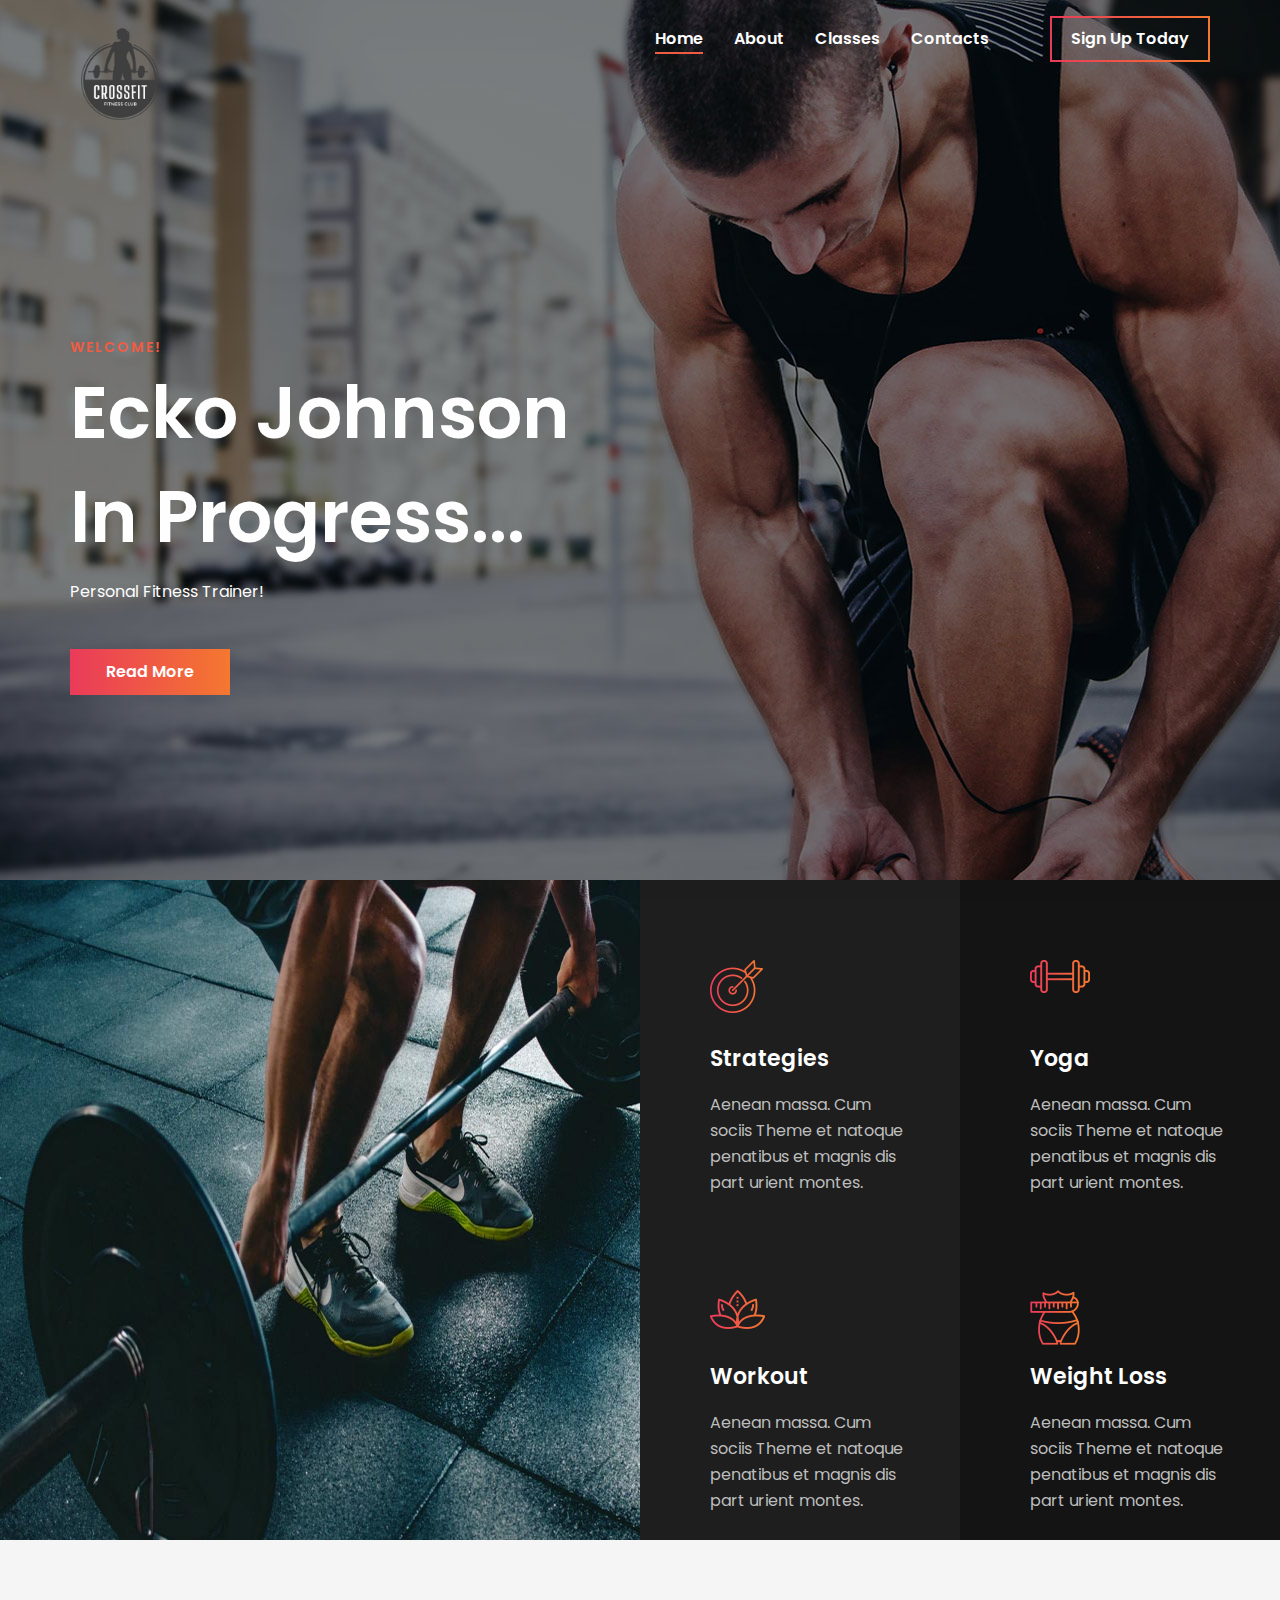
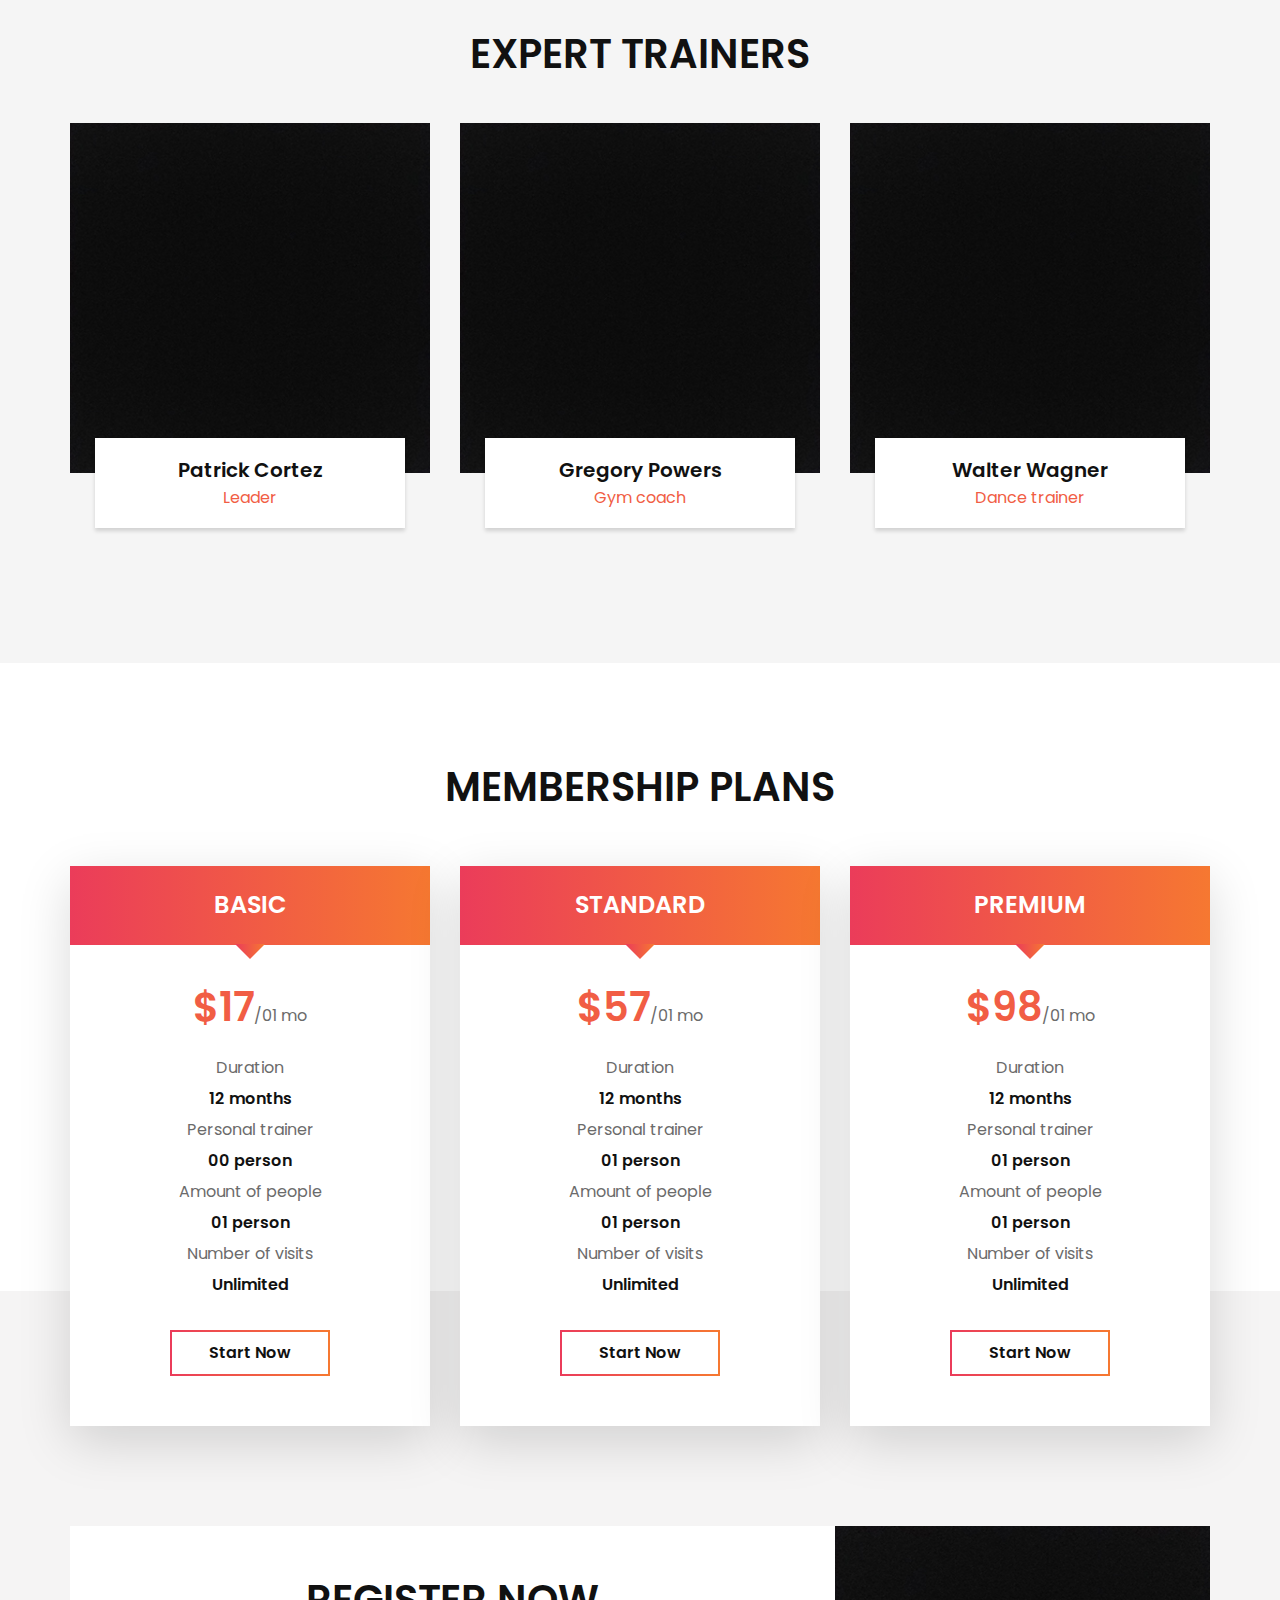
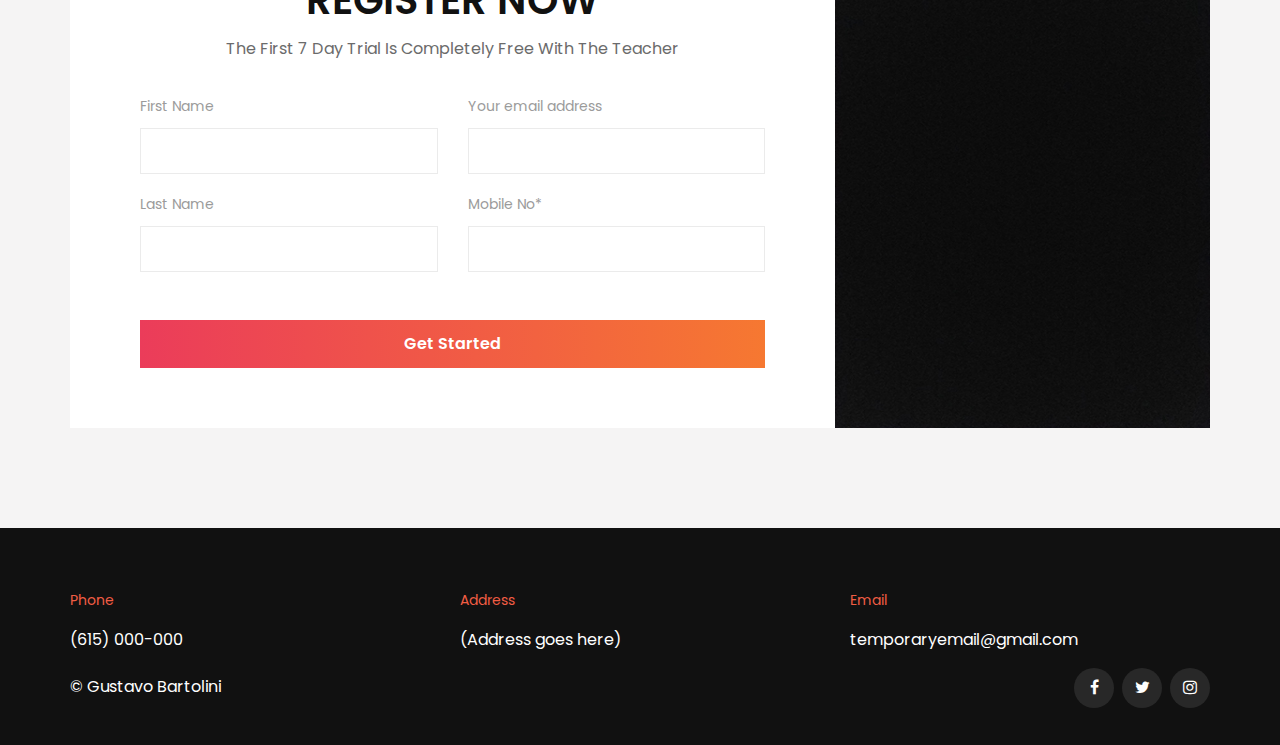
<file: index.html>
<!DOCTYPE html>
<html lang="zxx">

<head>
    <meta charset="UTF-8">
    <meta name="description" content="Gutim Template">
    <meta name="keywords" content="Gutim, unica, creative, html">
    <meta name="viewport" content="width=device-width, initial-scale=1.0">
    <link rel="icon" type="image/png" href="/img/logo.png">
    <meta http-equiv="X-UA-Compatible" content="ie=edge">
    <title>Ecko's Fitness</title>

    <!-- Google Font -->
    <link href="https://fonts.googleapis.com/css?family=Poppins:300,400,500,600,700,800,900&display=swap"
        rel="stylesheet">

    <!-- Css Styles -->
    <link rel="stylesheet" href="css/bootstrap.min.css" type="text/css">
    <link rel="stylesheet" href="css/font-awesome.min.css" type="text/css">
    <link rel="stylesheet" href="css/owl.carousel.min.css" type="text/css">
    <link rel="stylesheet" href="css/magnific-popup.css" type="text/css">
    <link rel="stylesheet" href="css/slicknav.min.css" type="text/css">
    <link rel="stylesheet" href="css/style.css" type="text/css">
</head>

<body>
    <!-- Page Preloder -->
    <div id="preloder">
        <div class="loader"></div>
    </div>

    <!-- Header Section Begin -->
    <header class="header-section">
        <div class="container">
            <div class="logo">
                <a href="./index.html">
                    <img src="img/logo.png" width="100" alt="">
                </a>
            </div>
            <div class="nav-menu">
                <nav class="mainmenu mobile-menu">
                    <ul>
                        <li class="active"><a href="./index.html">Home</a></li>
                        <li><a href="./about-us.html">About</a></li>
                        <li><a href="./classes.html">Classes</a></li>
                        <li><a href="./contact.html">Contacts</a></li>
                    </ul>
                </nav>
                <a href="contact.html" class="primary-btn signup-btn">Sign Up Today</a>
            </div>
            <div id="mobile-menu-wrap"></div>
        </div>
    </header>
    <!-- Header End -->

    <!-- Hero Section Begin -->
    <section class="hero-section set-bg" data-setbg="img/hero-bg.jpg">
        <div class="container">
            <div class="row">
                <div class="col-lg-8">
                    <div class="hero-text">
                        <span>Welcome!</span>
                        <h1>Ecko Johnson</h1>
                        <h1>In Progress...</h1>
                        <p>Personal Fitness Trainer!</p>
                        <a href="about-us.html" class="primary-btn">Read More</a>
                    </div>
                </div>
            </div>
        </div>
    </section>
    <!-- Hero Section End -->

    <!-- Services Section Begin -->
    <section class="services-section">
        <div class="container-fluid">
            <div class="row">
                <div class="col-lg-6">
                    <div class="services-pic">
                        <img src="img/services/service-pic.jpg" alt="">
                    </div>
                </div>
                <div class="col-lg-6">
                    <div class="service-items">
                        <div class="row">
                            <div class="col-md-6">
                                <div class="services-item bg-gray">
                                    <img src="img/services/service-icon-1.png" alt="">
                                    <h4>Strategies</h4>
                                    <p>Aenean massa. Cum sociis Theme et natoque penatibus et magnis dis part urient
                                        montes.</p>
                                </div>
                                <div class="services-item bg-gray pd-b">
                                    <img src="img/services/service-icon-3.png" alt="">
                                    <h4>Workout</h4>
                                    <p>Aenean massa. Cum sociis Theme et natoque penatibus et magnis dis part urient
                                        montes.</p>
                                </div>
                            </div>
                            <div class="col-md-6">
                                <div class="services-item">
                                    <img src="img/services/service-icon-2.png" alt="">
                                    <h4>Yoga</h4>
                                    <p>Aenean massa. Cum sociis Theme et natoque penatibus et magnis dis part urient
                                        montes.</p>
                                </div>
                                <div class="services-item pd-b">
                                    <img src="img/services/service-icon-4.png" alt="">
                                    <h4>Weight Loss</h4>
                                    <p>Aenean massa. Cum sociis Theme et natoque penatibus et magnis dis part urient
                                        montes.</p>
                                </div>
                            </div>
                        </div>
                    </div>
                </div>
            </div>
        </div>
    </section>
    <!-- Services Section End -->


    <!-- Trainer Section Begin -->
    <section class="trainer-section spad">
        <div class="container">
            <div class="row">
                <div class="col-lg-12">
                    <div class="section-title">
                        <h2>EXPERT TRAINERS</h2>
                    </div>
                </div>
            </div>
            <div class="row">
                <div class="col-lg-4 col-md-6">
                    <div class="single-trainer-item">
                        <img src="img/trainer/trainer-1.jpg" alt="">
                        <div class="trainer-text">
                            <h5>Patrick Cortez</h5>
                            <span>Leader</span>
                            <p>non numquam eius modi tempora incidunt ut labore et dolore magnam aliquam quaerat
                                voluptatem.</p>
                            <div class="trainer-social">
                                <a href="#"><i class="fa fa-facebook"></i></a>
                                <a href="#"><i class="fa fa-instagram"></i></a>
                                <a href="#"><i class="fa fa-twitter"></i></a>
                                <a href="#"><i class="fa fa-pinterest"></i></a>
                            </div>
                        </div>
                    </div>
                </div>
                <div class="col-lg-4 col-md-6">
                    <div class="single-trainer-item">
                        <img src="img/trainer/trainer-2.jpg" alt="">
                        <div class="trainer-text">
                            <h5>Gregory Powers</h5>
                            <span>Gym coach</span>
                            <p>non numquam eius modi tempora incidunt ut labore et dolore magnam aliquam quaerat
                                voluptatem.</p>
                            <div class="trainer-social">
                                <a href="#"><i class="fa fa-facebook"></i></a>
                                <a href="#"><i class="fa fa-instagram"></i></a>
                                <a href="#"><i class="fa fa-twitter"></i></a>
                                <a href="#"><i class="fa fa-pinterest"></i></a>
                            </div>
                        </div>
                    </div>
                </div>
                <div class="col-lg-4 col-md-6">
                    <div class="single-trainer-item">
                        <img src="img/trainer/trainer-3.jpg" alt="">
                        <div class="trainer-text">
                            <h5>Walter Wagner</h5>
                            <span>Dance trainer</span>
                            <p>non numquam eius modi tempora incidunt ut labore et dolore magnam aliquam quaerat
                                voluptatem.</p>
                            <div class="trainer-social">
                                <a href="#"><i class="fa fa-facebook"></i></a>
                                <a href="#"><i class="fa fa-instagram"></i></a>
                                <a href="#"><i class="fa fa-twitter"></i></a>
                                <a href="#"><i class="fa fa-pinterest"></i></a>
                            </div>
                        </div>
                    </div>
                </div>
            </div>
        </div>
    </section>
    <!-- Trainer Section End -->
    
    <!-- Banner Section End -->

    <!-- Membership Section Begin -->
    <section class="membership-section spad">
        <div class="container">
            <div class="row">
                <div class="col-lg-12">
                    <div class="section-title">
                        <h2>MEMBERSHIP PLANS</h2>
                    </div>
                </div>
            </div>
            <div class="row">
                <div class="col-lg-4">
                    <div class="membership-item">
                        <div class="mi-title">
                            <h4>Basic</h4>
                            <div class="triangle"></div>
                        </div>
                        <h2 class="mi-price">$17<span>/01 mo</span></h2>
                        <ul>
                            <li>
                                <p>Duration</p>
                                <span>12 months</span>
                            </li>
                            <li>
                                <p>Personal trainer</p>
                                <span>00 person</span>
                            </li>
                            <li>
                                <p>Amount of people</p>
                                <span>01 person</span>
                            </li>
                            <li>
                                <p>Number of visits</p>
                                <span>Unlimited</span>
                            </li>
                        </ul>
                        <a href="#" class="primary-btn membership-btn">Start Now</a>
                    </div>
                </div>
                <div class="col-lg-4">
                    <div class="membership-item">
                        <div class="mi-title">
                            <h4>Standard</h4>
                            <div class="triangle"></div>
                        </div>
                        <h2 class="mi-price">$57<span>/01 mo</span></h2>
                        <ul>
                            <li>
                                <p>Duration</p>
                                <span>12 months</span>
                            </li>
                            <li>
                                <p>Personal trainer</p>
                                <span>01 person</span>
                            </li>
                            <li>
                                <p>Amount of people</p>
                                <span>01 person</span>
                            </li>
                            <li>
                                <p>Number of visits</p>
                                <span>Unlimited</span>
                            </li>
                        </ul>
                        <a href="#" class="primary-btn membership-btn">Start Now</a>
                    </div>
                </div>
                <div class="col-lg-4">
                    <div class="membership-item">
                        <div class="mi-title">
                            <h4>Premium</h4>
                            <div class="triangle"></div>
                        </div>
                        <h2 class="mi-price">$98<span>/01 mo</span></h2>
                        <ul>
                            <li>
                                <p>Duration</p>
                                <span>12 months</span>
                            </li>
                            <li>
                                <p>Personal trainer</p>
                                <span>01 person</span>
                            </li>
                            <li>
                                <p>Amount of people</p>
                                <span>01 person</span>
                            </li>
                            <li>
                                <p>Number of visits</p>
                                <span>Unlimited</span>
                            </li>
                        </ul>
                        <a href="#" class="primary-btn membership-btn">Start Now</a>
                    </div>
                </div>
            </div>
        </div>
    </section>
    <!-- Membership Section End -->

    <!-- Register Section Begin -->
    <section class="register-section spad">
        <div class="container">
            <div class="row">
                <div class="col-lg-8">
                    <div class="register-text">
                        <div class="section-title">
                            <h2>Register Now</h2>
                            <p>The First 7 Day Trial Is Completely Free With The Teacher</p>
                        </div>
                        <form action="#" class="register-form">
                            <div class="row">
                                <div class="col-lg-6">
                                    <label for="name">First Name</label>
                                    <input type="text" id="name">
                                </div>
                                <div class="col-lg-6">
                                    <label for="email">Your email address</label>
                                    <input type="text" id="email">
                                </div>
                                <div class="col-lg-6">
                                    <label for="last-name">Last Name</label>
                                    <input type="text" id="last-name">
                                </div>
                                <div class="col-lg-6">
                                    <label for="mobile">Mobile No*</label>
                                    <input type="text" id="mobile">
                                </div>
                            </div>
                            <button type="submit" class="register-btn">Get Started</button>
                        </form>
                    </div>
                </div>
                <div class="col-lg-4">
                    <div class="register-pic">
                        <img src="img/register-pic.jpg" alt="">
                    </div>
                </div>
            </div>
        </div>
    </section>
    <!-- Register Section End -->

    <!-- Footer Section Begin -->
    <footer class="footer-section">
        <div class="container">
            <div class="row">
                <div class="col-md-4">
                    <div class="contact-option">
                        <span>Phone</span>
                        <p>(615) 000-000</p>
                    </div>
                </div>
                <div class="col-md-4">
                    <div class="contact-option">
                        <span>Address</span>
                        <p>(Address goes here)</p>
                    </div>
                </div>
                <div class="col-md-4">
                    <div class="contact-option">
                        <span>Email</span>
                        <p>temporaryemail@gmail.com</p>
                    </div>
                </div>
            </div>
            <div class="copyright-text">
                <p>&copy; Gustavo Bartolini<p>
                </p></p>
                <div class="footer-social">
                    <a href="#"><i class="fa fa-facebook"></i></a>
                    <a href="#"><i class="fa fa-twitter"></i></a>
                    <a href="#"><i class="fa fa-instagram"></i></a>
                </div>
            </div>
        </div>
    </footer>
    <!-- Footer Section End -->

    <!-- Js Plugins -->
    <script src="js/jquery-3.3.1.min.js"></script>
    <script src="js/bootstrap.min.js"></script>
    <script src="js/jquery.magnific-popup.min.js"></script>
    <script src="js/mixitup.min.js"></script>
    <script src="js/jquery.slicknav.js"></script>
    <script src="js/owl.carousel.min.js"></script>
    <script src="js/main.js"></script>
</body>

</html>
</file>
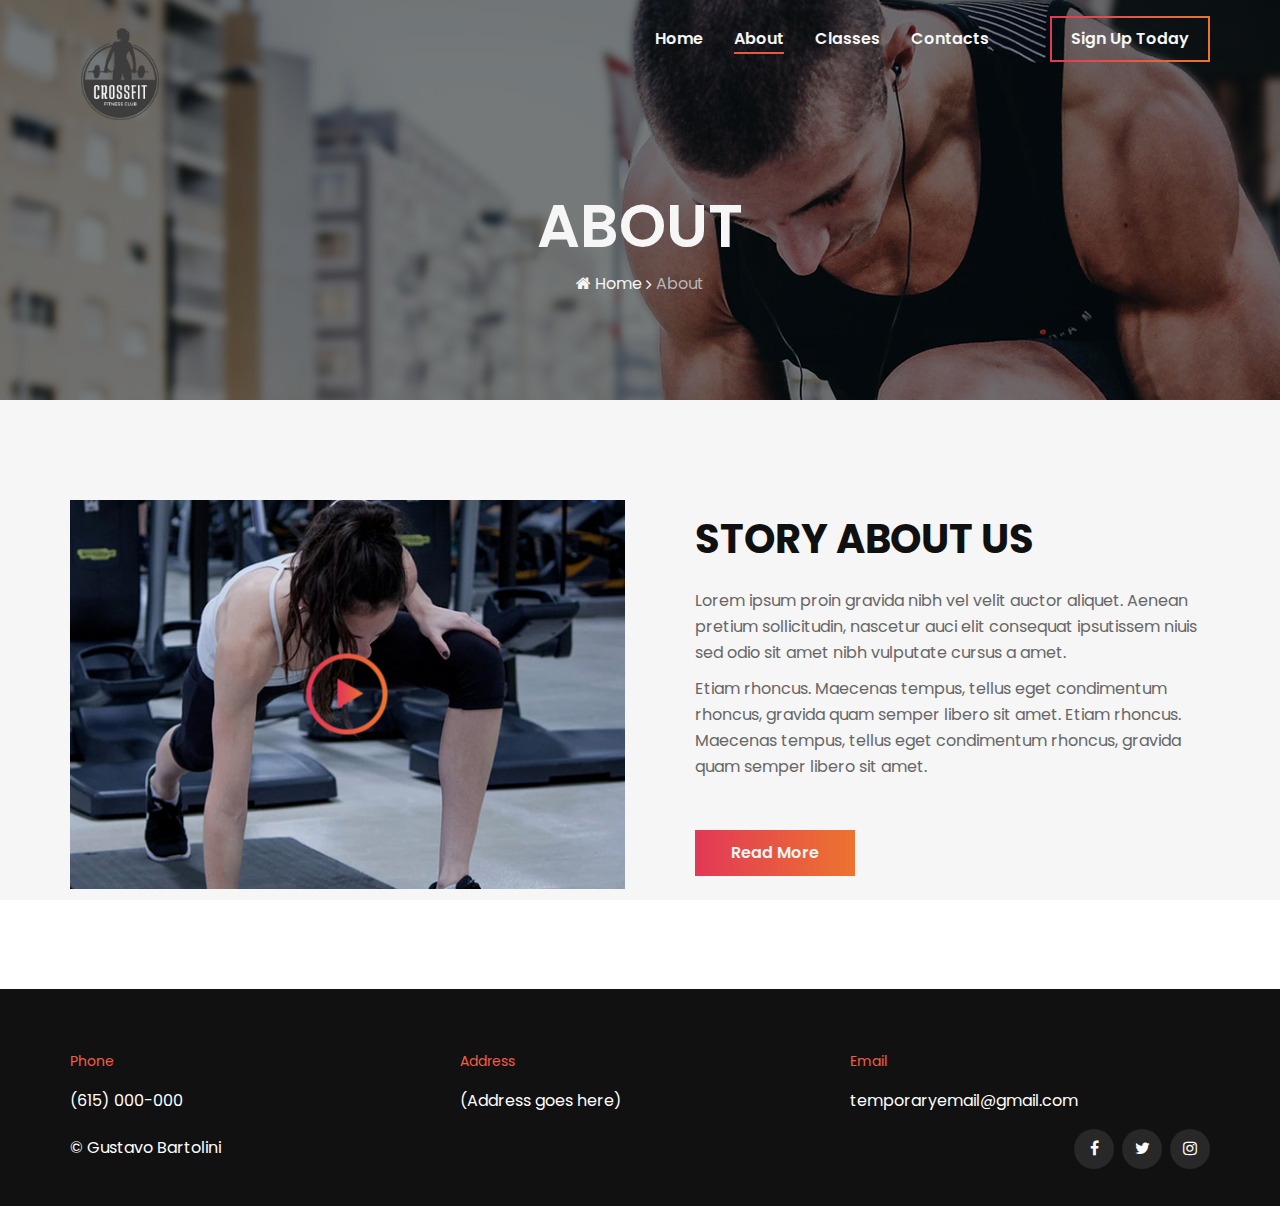
<file: about-us.html>
<!DOCTYPE html>
<html lang="zxx">

<head>
    <meta charset="UTF-8">
    <meta name="description" content="Gutim Template">
    <meta name="keywords" content="Gutim, unica, creative, html">
    <meta name="viewport" content="width=device-width, initial-scale=1.0">
    <meta http-equiv="X-UA-Compatible" content="ie=edge">
    <link rel="icon" type="image/png" href="/img/logo.png">
    <title>Ecko's Fitness</title>

    <!-- Google Font -->
    <link href="https://fonts.googleapis.com/css?family=Poppins:300,400,500,600,700,800,900&display=swap"
        rel="stylesheet">

    <!-- Css Styles -->
    <link rel="stylesheet" href="css/bootstrap.min.css" type="text/css">
    <link rel="stylesheet" href="css/font-awesome.min.css" type="text/css">
    <link rel="stylesheet" href="css/owl.carousel.min.css" type="text/css">
    <link rel="stylesheet" href="css/magnific-popup.css" type="text/css">
    <link rel="stylesheet" href="css/slicknav.min.css" type="text/css">
    <link rel="stylesheet" href="css/style.css" type="text/css">
</head>

<body>
    <!-- Page Preloder -->
    <div id="preloder">
        <div class="loader"></div>
    </div>

    <!-- Header Section Begin -->
    <header class="header-section">
        <div class="container">
            <div class="logo">
                <a href="./index.html">
                    <img src="img/logo.png" width="100" alt="">
                </a>
            </div>
            <div class="nav-menu">
                <nav class="mainmenu mobile-menu">
                    <ul>
                        <li><a href="./index.html">Home</a></li>
                        <li class="active"><a href="./about-us.html">About</a></li>
                        <li><a href="./classes.html">Classes</a></li>
                        <li><a href="./contact.html">Contacts</a></li>
                    </ul>
                </nav>
                <a href="contact.html" class="primary-btn signup-btn">Sign Up Today</a>
            </div>
            <div id="mobile-menu-wrap"></div>
        </div>
    </header>
    <!-- Header End -->

    <!-- Breadcrumb Section Begin -->
    <section class="breadcrumb-section set-bg" data-setbg="img/breadcrumb/classes-breadcrumb.jpg">
        <div class="container">
            <div class="row">
                <div class="col-lg-12">
                    <div class="breadcrumb-text">
                        <h2>About</h2>
                        <div class="breadcrumb-option">
                            <a href="./index.html"><i class="fa fa-home"></i> Home</a>
                            <span>About</span>
                        </div>
                    </div>
                </div>
            </div>
        </div>
    </section>
    <!-- Breadcrumb Section End -->

<!-- About Section Begin -->
<section class="about-section spad">
    <div class="container">
        <div class="row">
            <div class="col-lg-6">
                <div class="about-pic">
                    <img src="img/about-pic.jpg" alt="">
                    <a href="https://www.youtube.com/watch?v=SlPhMPnQ58k" class="play-btn video-popup">
                        <img src="img/play.png" alt="">
                    </a>
                </div>
            </div>
            <div class="col-lg-6">
                <div class="about-text">
                    <h2>Story About Us</h2>
                    <p class="first-para">Lorem ipsum proin gravida nibh vel velit auctor aliquet. Aenean pretium
                        sollicitudin, nascetur auci elit consequat ipsutissem niuis sed odio sit amet nibh vulputate
                        cursus a amet.</p>
                    <p class="second-para">Etiam rhoncus. Maecenas tempus, tellus eget condimentum rhoncus, gravida
                        quam semper libero sit amet. Etiam rhoncus. Maecenas tempus, tellus eget condimentum
                        rhoncus, gravida quam semper libero sit amet.</p>
                    <a href="#" class="primary-btn">Read More</a>
                </div>
            </div>
        </div>
    </div>
</section>
<!-- About Section End -->

     <!-- Footer Section Begin -->
     <footer class="footer-section">
        <div class="container">
            <div class="row">
                <div class="col-md-4">
                    <div class="contact-option">
                        <span>Phone</span>
                        <p>(615) 000-000</p>
                    </div>
                </div>
                <div class="col-md-4">
                    <div class="contact-option">
                        <span>Address</span>
                        <p>(Address goes here)</p>
                    </div>
                </div>
                <div class="col-md-4">
                    <div class="contact-option">
                        <span>Email</span>
                        <p>temporaryemail@gmail.com</p>
                    </div>
                </div>
            </div>
            <div class="copyright-text">
                <p>&copy; Gustavo Bartolini<p>
                </p></p>
                <div class="footer-social">
                    <a href="#"><i class="fa fa-facebook"></i></a>
                    <a href="#"><i class="fa fa-twitter"></i></a>
                    <a href="#"><i class="fa fa-instagram"></i></a>
                </div>
            </div>
        </div>
    </footer>
    <!-- Footer Section End -->

    <!-- Js Plugins -->
    <script src="js/jquery-3.3.1.min.js"></script>
    <script src="js/bootstrap.min.js"></script>
    <script src="js/jquery.magnific-popup.min.js"></script>
    <script src="js/mixitup.min.js"></script>
    <script src="js/jquery.slicknav.js"></script>
    <script src="js/owl.carousel.min.js"></script>
    <script src="js/main.js"></script>
</body>

</html>
</file>
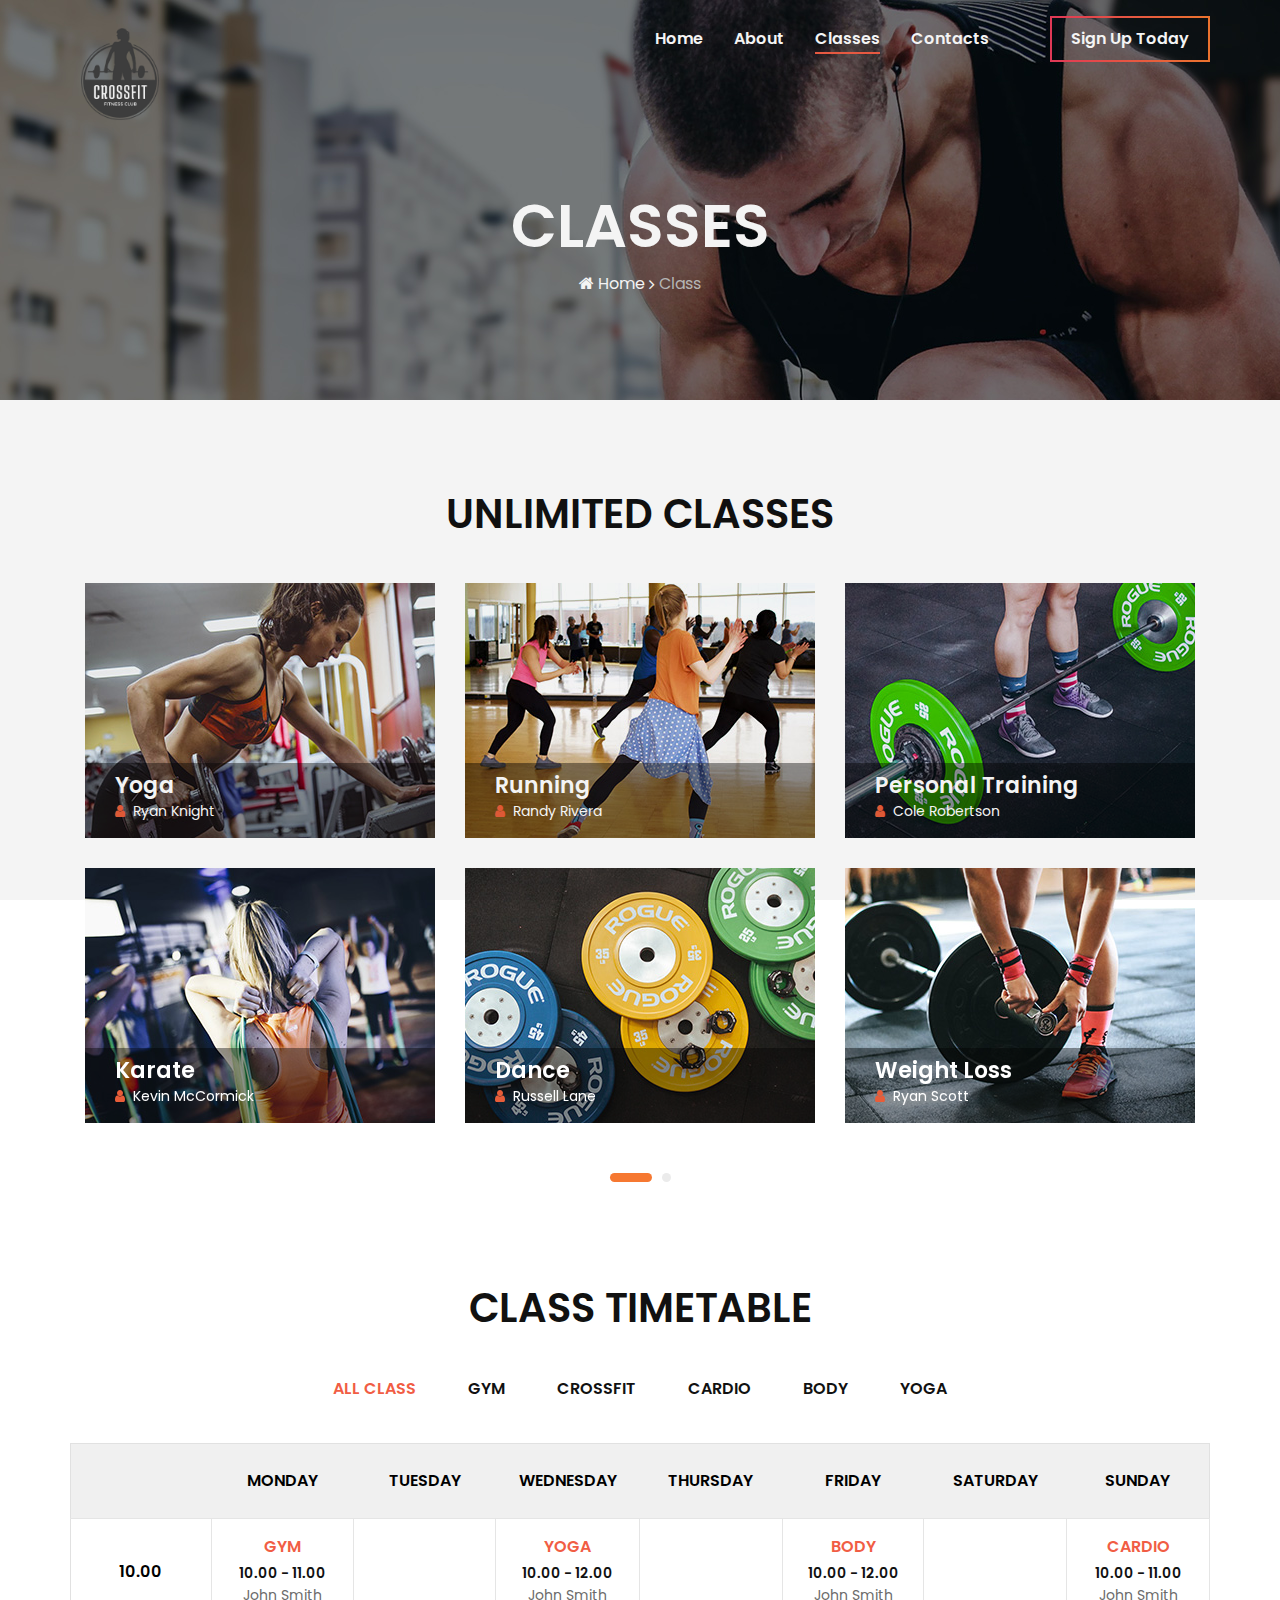
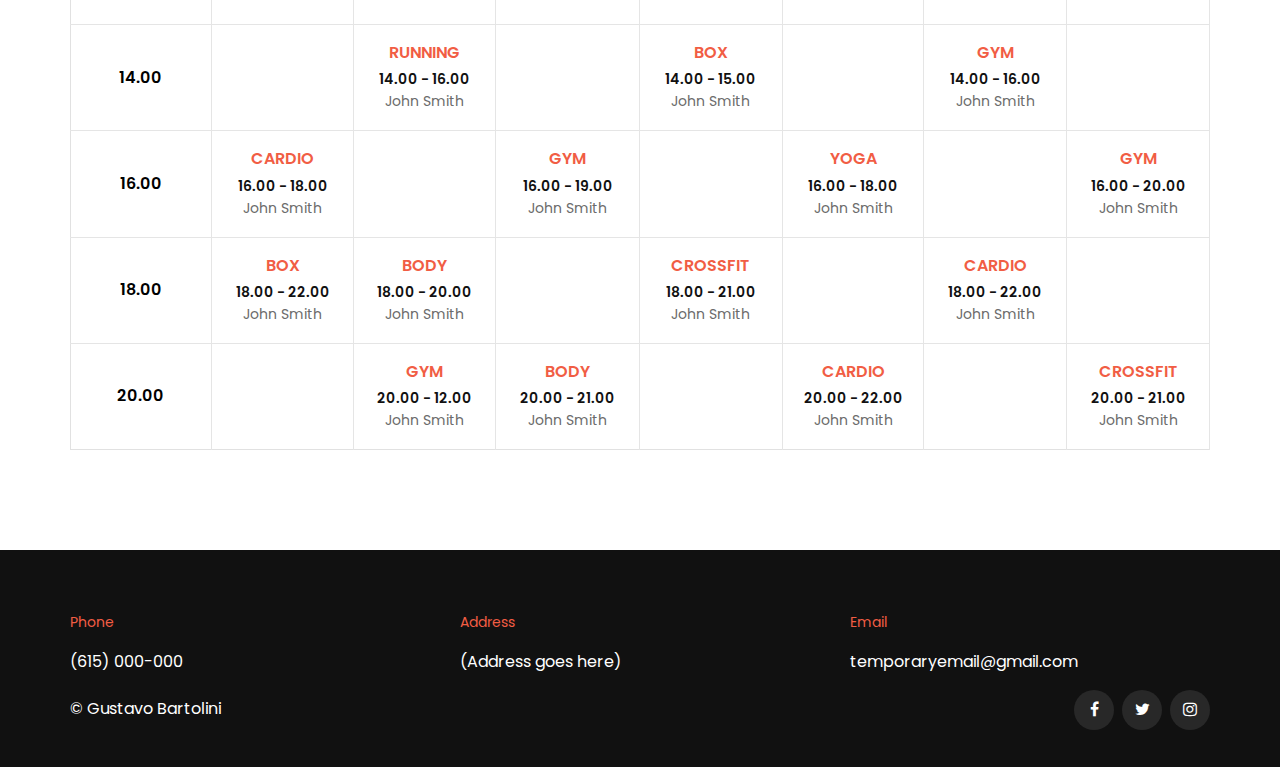
<file: classes.html>
<!DOCTYPE html>
<html lang="zxx">

<head>
    <meta charset="UTF-8">
    <meta name="description" content="Gutim Template">
    <meta name="keywords" content="Gutim, unica, creative, html">
    <meta name="viewport" content="width=device-width, initial-scale=1.0">
    <meta http-equiv="X-UA-Compatible" content="ie=edge">
    <link rel="icon" type="image/png" href="/img/logo.png">
    <title>Ecko's Fitness</title>

    <!-- Google Font -->
    <link href="https://fonts.googleapis.com/css?family=Poppins:300,400,500,600,700,800,900&display=swap"
        rel="stylesheet">

    <!-- Css Styles -->
    <link rel="stylesheet" href="css/bootstrap.min.css" type="text/css">
    <link rel="stylesheet" href="css/font-awesome.min.css" type="text/css">
    <link rel="stylesheet" href="css/owl.carousel.min.css" type="text/css">
    <link rel="stylesheet" href="css/magnific-popup.css" type="text/css">
    <link rel="stylesheet" href="css/slicknav.min.css" type="text/css">
    <link rel="stylesheet" href="css/style.css" type="text/css">
</head>

<body>
    <!-- Page Preloder -->
    <div id="preloder">
        <div class="loader"></div>
    </div>

    <!-- Header Section Begin -->
    <header class="header-section">
        <div class="container">
            <div class="logo">
                <a href="./index.html">
                    <img src="img/logo.png" width="100" alt="">
                </a>
            </div>
            <div class="nav-menu">
                <nav class="mainmenu mobile-menu">
                    <ul>
                        <li><a href="./index.html">Home</a></li>
                        <li><a href="./about-us.html">About</a></li>
                        <li class="active"><a href="./classes.html">Classes</a></li>
                        <li><a href="./contact.html">Contacts</a></li>
                    </ul>
                </nav>
                <a href="contact.html" class="primary-btn signup-btn">Sign Up Today</a>
            </div>
            <div id="mobile-menu-wrap"></div>
        </div>
    </header>
    <!-- Header End -->

    <!-- Breadcrumb Section Begin -->
    <section class="breadcrumb-section set-bg" data-setbg="img/breadcrumb/classes-breadcrumb.jpg">
        <div class="container">
            <div class="row">
                <div class="col-lg-12">
                    <div class="breadcrumb-text">
                        <h2>Classes</h2>
                        <div class="breadcrumb-option">
                            <a href="./index.html"><i class="fa fa-home"></i> Home</a>
                            <span>Class</span>
                        </div>
                    </div>
                </div>
            </div>
        </div>
    </section>
    <!-- Breadcrumb Section End -->

 <!-- Classes Section Begin -->
 <section class="classes-section spad">
    <div class="container">
        <div class="row">
            <div class="col-lg-12">
                <div class="section-title">
                    <h2>UNLIMITED CLASSES</h2>
                </div>
            </div>
        </div>
        <div class="row classes-slider owl-carousel">
            <div class="col-lg-4">
                <div class="single-class-item set-bg" data-setbg="img/classes/classes-1.jpg">
                    <div class="si-text">
                        <h4>Yoga</h4>
                        <span><i class="fa fa-user"></i> Ryan Knight</span>
                    </div>
                </div>
                <div class="single-class-item set-bg" data-setbg="img/classes/classes-4.jpg">
                    <div class="si-text">
                        <h4>Karate</h4>
                        <span><i class="fa fa-user"></i> Kevin McCormick</span>
                    </div>
                </div>
            </div>
            <div class="col-lg-4">
                <div class="single-class-item set-bg" data-setbg="img/classes/classes-2.jpg">
                    <div class="si-text">
                        <h4>Running</h4>
                        <span><i class="fa fa-user"></i> Randy Rivera</span>
                    </div>
                </div>
                <div class="single-class-item set-bg" data-setbg="img/classes/classes-5.jpg">
                    <div class="si-text">
                        <h4>Dance</h4>
                        <span><i class="fa fa-user"></i> Russell Lane</span>
                    </div>
                </div>
            </div>
            <div class="col-lg-4">
                <div class="single-class-item set-bg" data-setbg="img/classes/classes-3.jpg">
                    <div class="si-text">
                        <h4>Personal Training</h4>
                        <span><i class="fa fa-user"></i> Cole Robertson</span>
                    </div>
                </div>
                <div class="single-class-item set-bg" data-setbg="img/classes/classes-6.jpg">
                    <div class="si-text">
                        <h4>Weight Loss</h4>
                        <span><i class="fa fa-user"></i> Ryan Scott</span>
                    </div>
                </div>
            </div>
            <div class="col-lg-4">
                <div class="single-class-item set-bg" data-setbg="img/classes/classes-7.jpg">
                    <div class="si-text">
                        <h4>Personal Training</h4>
                        <span><i class="fa fa-user"></i> Cole Robertson</span>
                    </div>
                </div>
                <div class="single-class-item set-bg" data-setbg="img/classes/classes-8.jpg">
                    <div class="si-text">
                        <h4>Weight Loss</h4>
                        <span><i class="fa fa-user"></i> Ryan Scott</span>
                    </div>
                </div>
            </div>
        </div>
    </div>
</section>
<!-- Classes Section End -->

    <!-- Classes Timetable Section Begin -->
    <section class="classes-timetable spad">
        <div class="container">
            <div class="row">
                <div class="col-lg-12">
                    <div class="section-title">
                        <h2>Class Timetable</h2>
                    </div>
                    <div class="nav-controls">
                        <ul>
                            <li class="active" data-tsfilter="all">All Class</li>
                            <li data-tsfilter="gym">Gym</li>
                            <li data-tsfilter="crossfit">Crossfit</li>
                            <li data-tsfilter="cardio">Cardio</li>
                            <li data-tsfilter="body">Body</li>
                            <li data-tsfilter="yoga">Yoga</li>
                        </ul>
                    </div>
                </div>
            </div>
            <div class="row">
                <div class="col-lg-12">
                    <div class="schedule-table">
                        <table>
                            <thead>
                                <tr>
                                    <th></th>
                                    <th>Monday</th>
                                    <th>Tuesday</th>
                                    <th>Wednesday</th>
                                    <th>Thursday</th>
                                    <th>Friday</th>
                                    <th>Saturday</th>
                                    <th>Sunday</th>
                                </tr>
                            </thead>
                            <tbody>
                                <tr>
                                    <td class="workout-time">10.00</td>
                                    <td class="hover-bg ts-item" data-tsmeta="gym">
                                        <h6>Gym</h6>
                                        <span>10.00 - 11.00</span>
                                        <div class="trainer-name">
                                            John Smith
                                        </div>
                                    </td>
                                    <td></td>
                                    <td class="hover-bg ts-item" data-tsmeta="yoga">
                                        <h6>Yoga</h6>
                                        <span>10.00 - 12.00</span>
                                        <div class="trainer-name">
                                            John Smith
                                        </div>
                                    </td>
                                    <td></td>
                                    <td class="hover-bg ts-item" data-tsmeta="body">
                                        <h6>Body</h6>
                                        <span>10.00 - 12.00</span>
                                        <div class="trainer-name">
                                            John Smith
                                        </div>
                                    </td>
                                    <td></td>
                                    <td class="hover-bg ts-item" data-tsmeta="cardio">
                                        <h6>Cardio</h6>
                                        <span>10.00 - 11.00</span>
                                        <div class="trainer-name">
                                            John Smith
                                        </div>
                                    </td>
                                </tr>
                                <tr>
                                    <td class="workout-time">14.00</td>
                                    <td></td>
                                    <td class="hover-bg ts-item">
                                        <h6>Running</h6>
                                        <span>14.00 - 16.00</span>
                                        <div class="trainer-name">
                                            John Smith
                                        </div>
                                    </td>
                                    <td></td>
                                    <td class="hover-bg ts-item">
                                        <h6>Box</h6>
                                        <span>14.00 - 15.00</span>
                                        <div class="trainer-name">
                                            John Smith
                                        </div>
                                    </td>
                                    <td></td>
                                    <td class="hover-bg ts-item" data-tsmeta="gym">
                                        <h6>Gym</h6>
                                        <span>14.00 - 16.00</span>
                                        <div class="trainer-name">
                                            John Smith
                                        </div>
                                    </td>
                                    <td></td>
                                </tr>
                                <tr>
                                    <td class="workout-time">16.00</td>
                                    <td class="hover-bg ts-item" data-tsmeta="cardio">
                                        <h6>Cardio</h6>
                                        <span>16.00 - 18.00</span>
                                        <div class="trainer-name">
                                            John Smith
                                        </div>
                                    </td>
                                    <td></td>
                                    <td class="hover-bg ts-item" data-tsmeta="gym">
                                        <h6>Gym</h6>
                                        <span>16.00 - 19.00</span>
                                        <div class="trainer-name">
                                            John Smith
                                        </div>
                                    </td>
                                    <td></td>
                                    <td class="hover-bg ts-item" data-tsmeta="yoga">
                                        <h6>Yoga</h6>
                                        <span>16.00 - 18.00</span>
                                        <div class="trainer-name">
                                            John Smith
                                        </div>
                                    </td>
                                    <td></td>
                                    <td class="hover-bg ts-item" data-tsmeta="gym">
                                        <h6>Gym</h6>
                                        <span>16.00 - 20.00</span>
                                        <div class="trainer-name">
                                            John Smith
                                        </div>
                                    </td>
                                </tr>
                                <tr>
                                    <td class="workout-time">18.00</td>
                                    <td class="hover-bg ts-item">
                                        <h6>Box</h6>
                                        <span>18.00 - 22.00</span>
                                        <div class="trainer-name">
                                            John Smith
                                        </div>
                                    </td>
                                    <td class="hover-bg ts-item" data-tsmeta="body">
                                        <h6>Body</h6>
                                        <span>18.00 - 20.00</span>
                                        <div class="trainer-name">
                                            John Smith
                                        </div>
                                    </td>
                                    <td></td>
                                    <td class="hover-bg ts-item" data-tsmeta="crossfit">
                                        <h6>Crossfit</h6>
                                        <span>18.00 - 21.00</span>
                                        <div class="trainer-name">
                                            John Smith
                                        </div>
                                    </td>
                                    <td></td>
                                    <td class="hover-bg ts-item" data-tsmeta="cardio">
                                        <h6>Cardio</h6>
                                        <span>18.00 - 22.00</span>
                                        <div class="trainer-name">
                                            John Smith
                                        </div>
                                    </td>
                                    <td></td>
                                </tr>
                                <tr>
                                    <td class="workout-time">20.00</td>
                                    <td></td>
                                    <td class="hover-bg ts-item" data-tsmeta="gym">
                                        <h6>Gym</h6>
                                        <span>20.00 - 12.00</span>
                                        <div class="trainer-name">
                                            John Smith
                                        </div>
                                    </td>
                                    <td class="hover-bg ts-item" data-tsmeta="body">
                                        <h6>Body</h6>
                                        <span>20.00 - 21.00</span>
                                        <div class="trainer-name">
                                            John Smith
                                        </div>
                                    </td>
                                    <td></td>
                                    <td class="hover-bg ts-item" data-tsmeta="cardio">
                                        <h6>Cardio</h6>
                                        <span>20.00 - 22.00</span>
                                        <div class="trainer-name">
                                            John Smith
                                        </div>
                                    </td>
                                    <td></td>
                                    <td class="hover-bg ts-item" data-tsmeta="crossfit">
                                        <h6>Crossfit</h6>
                                        <span>20.00 - 21.00</span>
                                        <div class="trainer-name">
                                            John Smith
                                        </div>
                                    </td>
                                </tr>
                            </tbody>
                        </table>
                    </div>
                </div>
            </div>
        </div>
    </section>
    <!-- Trainer Table Schedule Section End -->

       <!-- Footer Section Begin -->
       <footer class="footer-section">
        <div class="container">
            <div class="row">
                <div class="col-md-4">
                    <div class="contact-option">
                        <span>Phone</span>
                        <p>(615) 000-000</p>
                    </div>
                </div>
                <div class="col-md-4">
                    <div class="contact-option">
                        <span>Address</span>
                        <p>(Address goes here)</p>
                    </div>
                </div>
                <div class="col-md-4">
                    <div class="contact-option">
                        <span>Email</span>
                        <p>temporaryemail@gmail.com</p>
                    </div>
                </div>
            </div>
            <div class="copyright-text">
                <p>&copy; Gustavo Bartolini<p>
                </p></p>
                <div class="footer-social">
                    <a href="#"><i class="fa fa-facebook"></i></a>
                    <a href="#"><i class="fa fa-twitter"></i></a>
                    <a href="#"><i class="fa fa-instagram"></i></a>
                </div>
            </div>
        </div>
    </footer>
    <!-- Footer Section End -->

    <!-- Js Plugins -->
    <script src="js/jquery-3.3.1.min.js"></script>
    <script src="js/bootstrap.min.js"></script>
    <script src="js/jquery.magnific-popup.min.js"></script>
    <script src="js/mixitup.min.js"></script>
    <script src="js/jquery.slicknav.js"></script>
    <script src="js/owl.carousel.min.js"></script>
    <script src="js/main.js"></script>
</body>

</html>
</file>
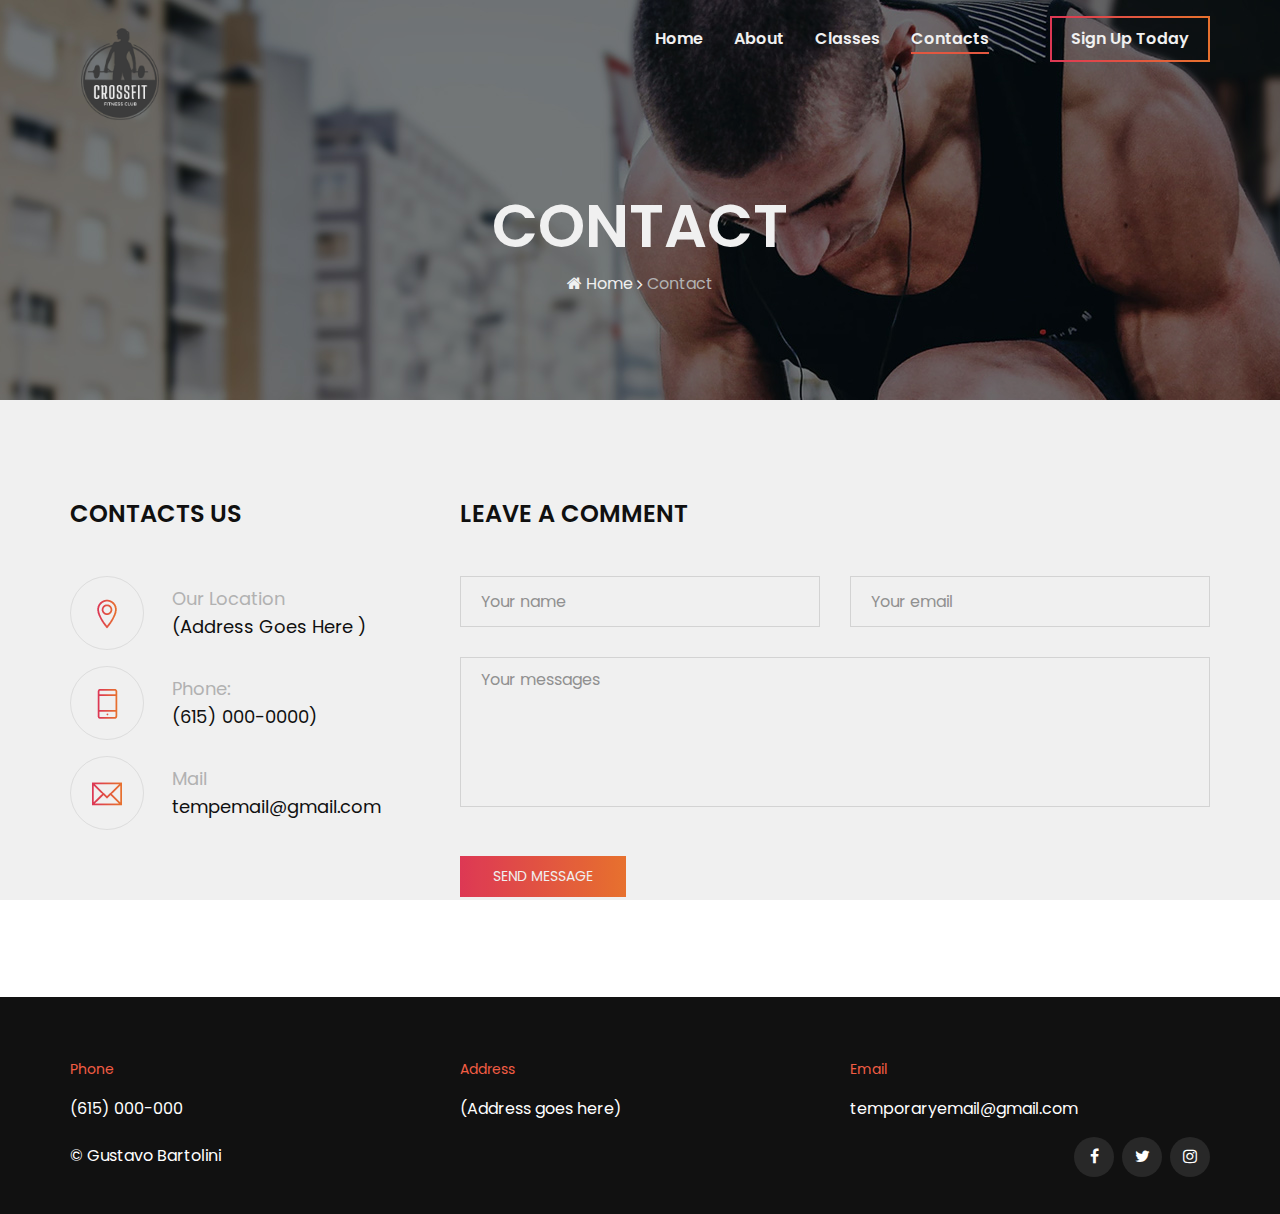
<file: contact.html>
<!DOCTYPE html>
<html lang="zxx">

<head>
    <meta charset="UTF-8">
    <meta name="description" content="Gutim Template">
    <meta name="keywords" content="Gutim, unica, creative, html">
    <meta name="viewport" content="width=device-width, initial-scale=1.0">
    <meta http-equiv="X-UA-Compatible" content="ie=edge">
    <link rel="icon" type="image/png" href="/img/logo.png">
    <title>Ecko's Fitness</title>

    <!-- Google Font -->
    <link href="https://fonts.googleapis.com/css?family=Poppins:300,400,500,600,700,800,900&display=swap"
        rel="stylesheet">

    <!-- Css Styles -->
    <link rel="stylesheet" href="css/bootstrap.min.css" type="text/css">
    <link rel="stylesheet" href="css/font-awesome.min.css" type="text/css">
    <link rel="stylesheet" href="css/owl.carousel.min.css" type="text/css">
    <link rel="stylesheet" href="css/magnific-popup.css" type="text/css">
    <link rel="stylesheet" href="css/slicknav.min.css" type="text/css">
    <link rel="stylesheet" href="css/style.css" type="text/css">
</head>

<body>
    <!-- Page Preloder -->
    <div id="preloder">
        <div class="loader"></div>
    </div>

    <!-- Header Section Begin -->
    <header class="header-section">
        <div class="container">
            <div class="logo">
                <a href="./index.html">
                    <img src="img/logo.png" width="100" alt="">
                </a>
            </div>
            <div class="nav-menu">
                <nav class="mainmenu mobile-menu">
                    <ul>
                        <li><a href="./index.html">Home</a></li>
                        <li><a href="./about-us.html">About</a></li>
                        <li><a href="./classes.html">Classes</a></li>
                        <li class="active"><a href="./contact.html">Contacts</a></li>
                    </ul>
                </nav>
                <a href="contact.html" class="primary-btn signup-btn">Sign Up Today</a>
            </div>
            <div id="mobile-menu-wrap"></div>
        </div>
    </header>
    <!-- Header End -->

    <!-- Breadcrumb Section Begin -->
    <section class="breadcrumb-section set-bg" data-setbg="img/breadcrumb/classes-breadcrumb.jpg">
        <div class="container">
            <div class="row">
                <div class="col-lg-12">
                    <div class="breadcrumb-text">
                        <h2>Contact</h2>
                        <div class="breadcrumb-option">
                            <a href="./index.html"><i class="fa fa-home"></i> Home</a>
                            <span>Contact</span>
                        </div>
                    </div>
                </div>
            </div>
        </div>
    </section>
    <!-- Breadcrumb Section End -->

    <!-- Contact Section Begin -->
    <section class="contact-section spad">
        <div class="container">
            <div class="row">
                <div class="col-lg-4">
                    <div class="contact-info">
                        <h4>Contacts Us</h4>
                        <div class="contact-address">
                            <div class="ca-widget">
                                <div class="cw-icon">
                                    <img src="img/icon/icon-1.png" alt="">
                                </div>
                                <div class="cw-text">
                                    <h5>Our Location</h5>
                                    <p>(Address Goes Here )</p>
                                </div>
                            </div>
                            <div class="ca-widget">
                                <div class="cw-icon">
                                    <img src="img/icon/icon-2.png" alt="">
                                </div>
                                <div class="cw-text">
                                    <h5>Phone:</h5>
                                    <p>(615) 000-0000)</p>
                                </div>
                            </div>
                            <div class="ca-widget">
                                <div class="cw-icon">
                                    <img src="img/icon/icon-3.png" alt="">
                                </div>
                                <div class="cw-text">
                                    <h5>Mail</h5>
                                    <p>tempemail@gmail.com</p>
                                </div>
                            </div>
                        </div>
                    </div>
                </div>
                <div class="col-lg-8">
                    <div class="contact-form">
                        <h4>Leave A Comment</h4>
                        <form action="#">
                            <div class="row">
                                <div class="col-lg-6">
                                    <input type="text" placeholder="Your name">
                                </div>
                                <div class="col-lg-6">
                                    <input type="text" placeholder="Your email">
                                </div>
                                <div class="col-lg-12">
                                    <textarea placeholder="Your messages"></textarea>
                                    <button type="submit">Send Message</button>
                                </div>
                            </div>
                        </form>
                    </div>
                </div>
            </div>
        </div>
    </section>
    <!-- Contact Section End -->

<!-- Footer Section Begin -->
<footer class="footer-section">
    <div class="container">
        <div class="row">
            <div class="col-md-4">
                <div class="contact-option">
                    <span>Phone</span>
                    <p>(615) 000-000</p>
                </div>
            </div>
            <div class="col-md-4">
                <div class="contact-option">
                    <span>Address</span>
                    <p>(Address goes here)</p>
                </div>
            </div>
            <div class="col-md-4">
                <div class="contact-option">
                    <span>Email</span>
                    <p>temporaryemail@gmail.com</p>
                </div>
            </div>
        </div>
        <div class="copyright-text">
            <p>&copy; Gustavo Bartolini<p>
            </p></p>
            <div class="footer-social">
                <a href="#"><i class="fa fa-facebook"></i></a>
                <a href="#"><i class="fa fa-twitter"></i></a>
                <a href="#"><i class="fa fa-instagram"></i></a>
            </div>
        </div>
    </div>
</footer>
<!-- Footer Section End -->

<!-- Js Plugins -->
<script src="js/jquery-3.3.1.min.js"></script>
<script src="js/bootstrap.min.js"></script>
<script src="js/jquery.magnific-popup.min.js"></script>
<script src="js/mixitup.min.js"></script>
<script src="js/jquery.slicknav.js"></script>
<script src="js/owl.carousel.min.js"></script>
<script src="js/main.js"></script>
</body>

</html>
</file>
<file: css/style.css>
/*------------------------------------------------------------------
[Table of contents]

1.  Template default CSS
	1.1	Variables
	1.2	Mixins
	1.3	Flexbox
	1.4	Reset
2.  Helper Css
3.  Header Section
4.  Hero Section
5.  Services Section
6.  Class Section
7.  Trainer Section
8.  Membership Plan Section
9.  Contact
10.  Footer Style

-------------------------------------------------------------------*/

/*----------------------------------------*/

/* Template default CSS
/*----------------------------------------*/

html, body {
	height: 100%;
	font-family: "Poppins", sans-serif;
	-webkit-font-smoothing: antialiased;
	font-smoothing: antialiased;
}
h1, h2, h3, h4, h5, h6 {
	margin: 0;
	color: #111111;
	font-weight: 400;
	font-family: "Poppins", sans-serif;
}
h1 {
	font-size: 70px;
}
h2 {
	font-size: 36px;
}
h3 {
	font-size: 30px;
}
h4 {
	font-size: 24px;
}
h5 {
	font-size: 18px;
}
h6 {
	font-size: 16px;
}
p {
	font-size: 16px;
	font-family: "Poppins", sans-serif;
	color: #6b6b6b;
	font-weight: 400;
	line-height: 26px;
	margin: 0 0 15px 0;
}
img {
	max-width: 100%;
}
input:focus, select:focus, button:focus, textarea:focus {
	outline: none;
}
a:hover, a:focus {
	text-decoration: none;
	outline: none;
	color: #fff;
}
ul, ol {
	padding: 0;
	margin: 0;
}
/*---------------------
  Helper CSS
-----------------------*/

.section-title {
	text-align: center;
	margin-bottom: 45px;
}
.section-title h2 {
	color: #111111;
	font-size: 40px;
	font-weight: 600;
	text-transform: uppercase;
}
.set-bg {
	background-repeat: no-repeat;
	background-size: cover;
	background-position: top center;
}
.spad {
	padding-top: 100px;
	padding-bottom: 100px;
}
.spad-2 {
	padding-top: 50px;
	padding-bottom: 70px;
}
.text-white h1, .text-white h2, .text-white h3, .text-white h4, .text-white h5, .text-white h6, .text-white p, .text-white span, .text-white li, .text-white a {
	color: #fff;
}
/* buttons */

.primary-btn {
	display: inline-block;
	font-size: 16px;
	font-weight: 600;
	padding: 0 12px;
	color: #ffffff;
	text-align: center;
	width: 160px;
	height: 46px;
	border-left: 2px solid #eb3c5a;
	border-right: 2px solid #f67831;
	-webkit-box-sizing: border-box;
	box-sizing: border-box;
	background-position: 0 0, 0 100%;
	background-repeat: no-repeat;
	background-size: 100% 2px;
	background-image: -webkit-gradient(linear, left top, right top, from(#eb3c5a), to(#f67831)), -webkit-gradient(linear, left top, right top, from(#eb3c5a), to(#f67831));
	background-image: -o-linear-gradient(left, #eb3c5a 0%, #f67831 100%), -o-linear-gradient(left, #eb3c5a 0%, #f67831 100%);
	background-image: linear-gradient(to right, #eb3c5a 0%, #f67831 100%), linear-gradient(to right, #eb3c5a 0%, #f67831 100%);
	-webkit-transition-duration: 1000ms;
	-o-transition-duration: 1000ms;
	transition-duration: 1000ms;
	line-height: 45px;
	position: relative;
	z-index: 1;
}
.primary-btn:after {
	color: #fff;
	-webkit-transition-duration: 500ms;
	-o-transition-duration: 500ms;
	transition-duration: 500ms;
	background: #f67831;
	background: -webkit-gradient(linear, left top, right top, from(#eb3c5a), to(#f67831));
	background: -o-linear-gradient(left, #eb3c5a, #f67831);
	background: linear-gradient(to right, #eb3c5a, #f67831);
	content: "";
	position: absolute;
	width: 100%;
	height: 100%;
	top: 0;
	left: 0;
	z-index: -1;
	opacity: 1;
}
/* Preloder */

#preloder {
	position: fixed;
	width: 100%;
	height: 100%;
	top: 0;
	left: 0;
	z-index: 999999;
	background: #000;
}
.loader {
	width: 40px;
	height: 40px;
	position: absolute;
	top: 50%;
	left: 50%;
	margin-top: -13px;
	margin-left: -13px;
	border-radius: 60px;
	animation: loader 0.8s linear infinite;
	-webkit-animation: loader 0.8s linear infinite;
}
@keyframes loader {
	0% {
		-webkit-transform: rotate(0deg);
		transform: rotate(0deg);
		border: 4px solid #f44336;
		border-left-color: transparent;
	}
	50% {
		-webkit-transform: rotate(180deg);
		transform: rotate(180deg);
		border: 4px solid #673ab7;
		border-left-color: transparent;
	}
	100% {
		-webkit-transform: rotate(360deg);
		transform: rotate(360deg);
		border: 4px solid #f44336;
		border-left-color: transparent;
	}
}
@-webkit-keyframes loader {
	0% {
		-webkit-transform: rotate(0deg);
		border: 4px solid #f44336;
		border-left-color: transparent;
	}
	50% {
		-webkit-transform: rotate(180deg);
		border: 4px solid #673ab7;
		border-left-color: transparent;
	}
	100% {
		-webkit-transform: rotate(360deg);
		border: 4px solid #f44336;
		border-left-color: transparent;
	}
}
/*---------------------
  Header
-----------------------*/

.header-section {
	position: absolute;
	left: 0;
	top: 0;
	width: 100%;
}
.logo {
	float: left;
}
.logo a {
	display: inline-block;
	padding: 24px 0 29px;
}
.nav-menu {
	float: right;
}
.nav-menu .mainmenu {
	display: inline-block;
}
.nav-menu .mainmenu ul li {
	list-style: none;
	display: inline-block;
	margin-right: 27px;
}
.nav-menu .mainmenu ul li.active a:after {
	opacity: 1;
}
.nav-menu .mainmenu ul li a {
	font-size: 16px;
	color: #ffffff;
	font-weight: 600;
	padding: 28px 0;
	position: relative;
}
.nav-menu .mainmenu ul li a:hover:after {
	opacity: 1;
}
.nav-menu .mainmenu ul li a:after {
	position: absolute;
	left: 0;
	bottom: 24px;
	width: 100%;
	height: 2px;
	background: #f15d44;
	content: "";
	opacity: 0;
	-webkit-transition: all 0.3s;
	-o-transition: all 0.3s;
	transition: all 0.3s;
}
.nav-menu .signup-btn {
	display: inline-block;
	margin: 16px 0px 16px 30px;
}
.nav-menu .signup-btn:after {
	opacity: 0;
}
.slicknav_menu {
	display: none;
}
/*---------------------
  Hero Section
-----------------------*/

.hero-section {
	height: 880px;
	padding-top: 335px;
}
.hero-text span {
	font-size: 14px;
	color: #f15d44;
	text-transform: uppercase;
	letter-spacing: 2px;
	font-weight: 600;
}
.hero-text h1 {
	font-size: 72px;
	color: #ffffff;
	font-weight: 600;
	margin-top: 11px;
	margin-bottom: 18px;
}
.hero-text p {
	color: #ffffff;
	margin-bottom: 44px;
}
/*---------------------
  About Section
-----------------------*/

.about-pic {
	position: relative;
}
.about-pic img {
	min-width: 100%;
}
.about-pic .play-btn {
	position: absolute;
	left: 50%;
	top: 50%;
	-webkit-transform: translate(-41.5px, -41.5px);
	-ms-transform: translate(-41.5px, -41.5px);
	transform: translate(-41.5px, -41.5px);
}
.about-text {
	padding-top: 15px;
	padding-left: 40px;
}
.about-text h2 {
	font-size: 40px;
	color: #111111;
	text-transform: uppercase;
	font-weight: 700;
	margin-bottom: 25px;
}
.about-text p {
	color: #6b6b6b;
}
.about-text p.first-para {
	margin-bottom: 10px;
}
.about-text p.second-para {
	margin-bottom: 50px;
}
.about-text img {
	margin-bottom: 25px;
}
.about-text .at-author h4 {
	font-size: 22px;
	color: #111111;
	font-weight: 600;
}
.about-text .at-author span {
	font-size: 12px;
	color: #f15d44;
}
.about-section.about-page .about-text {
	padding-top: 8px;
}
.about-section.about-page .about-text h2 {
	margin-bottom: 20px;
}
.about-section.about-page .about-text .second-para {
	margin-bottom: 28px;
}
/*---------------------
  Hero Section
-----------------------*/

.services-pic {
	margin-left: -15px;
	margin-right: -15px;
}
.services-pic img {
	height: 660px;
	min-width: 100%;
}
.services-item {
	margin-left: -15px;
	margin-right: -15px;
	background: #141414;
	padding-top: 130px;
	position: relative;
	padding-left: 70px;
	padding-right: 45px;
	height: 330px;
}
.services-item.bg-gray {
	background: #1e1e1e;
}
.services-item.pd-b {
	padding-top: 118px;
}
.services-item img {
	position: absolute;
	left: 70px;
	top: 80px;
}
.services-item h4 {
	font-size: 22px;
	color: #ffffff;
	font-weight: 600;
	margin-top: 36px;
	margin-bottom: 20px;
}
.services-item p {
	color: #bdbdbd;
	margin-bottom: 0;
}
/*---------------------
  Classes Section
-----------------------*/

.classes-section {
	padding-top: 90px;
	padding-bottom: 95px;
}
.classes-section.classes-page {
	padding-bottom: 60px;
}
.classes-slider {
	margin: 0;
}
.classes-slider.owl-carousel .owl-dots {
	text-align: center;
	margin-top: 12px;
}
.classes-slider.owl-carousel .owl-dots button {
	width: 9px;
	height: 9px;
	display: inline-block;
	background: #ebebeb;
	border-radius: 50%;
	margin-right: 10px;
	-webkit-transition: 0.5s;
	-o-transition: 0.5s;
	transition: 0.5s;
}
.classes-slider.owl-carousel .owl-dots button.owl-dot.active {
	width: 42px;
	border-radius: 50px;
	background: #f67831;
}
.classes-slider.owl-carousel .owl-dots button:last-child {
	margin-right: 0;
}
.classes-slider .col-lg-4 {
	max-width: 100%;
}
.single-class-item {
	height: 255px;
	position: relative;
	margin-bottom: 30px;
}
.single-class-item .si-text {
	position: absolute;
	left: 0;
	bottom: 0;
	width: 100%;
	background: rgba(0, 0, 0, 0.4);
	padding-left: 30px;
	padding-top: 10px;
	padding-bottom: 15px;
}
.single-class-item .si-text h4 {
	font-size: 22px;
	font-weight: 600;
	color: #ffffff;
}
.single-class-item .si-text span {
	font-size: 14px;
	color: #ffffff;
}
.single-class-item .si-text span i {
	color: #e85d39;
	margin-right: 4px;
}
/*---------------------
  Trainer Section
-----------------------*/

.trainer-section {
	background: #f5f5f5;
	padding-top: 90px;
	padding-bottom: 190px;
}
.trainer-section.about-trainer {
	background: #ffffff;
}
.single-trainer-item {
	position: relative;
}
.single-trainer-item:hover .trainer-text {
	height: 250px;
	bottom: -90px;
	padding: 26px 30px 30px;
	-webkit-box-shadow: 0px 10px 49px 0px rgba(0, 0, 0, 0.15);
	box-shadow: 0px 10px 49px 0px rgba(0, 0, 0, 0.15);
}
.single-trainer-item:hover .trainer-text p {
	opacity: 1;
}
.single-trainer-item:hover .trainer-text .trainer-social {
	opacity: 1;
	visibility: visible;
}
.single-trainer-item img {
	min-width: 100%;
}
.single-trainer-item .trainer-text {
	position: absolute;
	left: 50%;
	bottom: -55px;
	text-align: center;
	background: #ffffff;
	width: 310px;
	margin: 0 auto;
	-webkit-transform: translateX(-155px);
	-ms-transform: translateX(-155px);
	transform: translateX(-155px);
	-webkit-box-shadow: 0px 3px 4px 0px rgba(0, 0, 0, 0.15);
	box-shadow: 0px 3px 4px 0px rgba(0, 0, 0, 0.15);
	padding: 20px 30px 18px;
	height: 90px;
	-webkit-transition: all 0.5s;
	-o-transition: all 0.5s;
	transition: all 0.5s;
	overflow: hidden;
}
.single-trainer-item .trainer-text h5 {
	font-size: 20px;
	color: #111111;
	font-weight: 600;
	margin-bottom: 4px;
}
.single-trainer-item .trainer-text span {
	font-size: 16px;
	color: #f15d44;
}
.single-trainer-item .trainer-text p {
	margin-top: 7px;
	opacity: 0;
	-webkit-transition: all 0.3s;
	-o-transition: all 0.3s;
	transition: all 0.3s;
}
.single-trainer-item .trainer-text .trainer-social {
	opacity: 0;
	visibility: hidden;
	-webkit-transition: all 0.3s;
	-o-transition: all 0.3s;
	transition: all 0.3s;
}
.single-trainer-item .trainer-text .trainer-social a {
	display: inline-block;
	font-size: 17px;
	color: #111111;
	margin-right: 25px;
	-webkit-transition: all 0.3s;
	-o-transition: all 0.3s;
	transition: all 0.3s;
}
.single-trainer-item .trainer-text .trainer-social a:hover {
	color: #f15d44;
}
.single-trainer-item .trainer-text .trainer-social a:last-child {
	margin-right: 0;
}
/*---------------------
  Testimonial Section
-----------------------*/

.testimonial-section {
	position: relative;
}
.testimonial-section:after {
	position: absolute;
	left: 50%;
	top: 50%;
	width: 1100px;
	height: 540px;
	background: url(../img/testimonial/testimonial-bg.png);
	content: "";
	-webkit-transform: translate(-550px, -270px);
	-ms-transform: translate(-550px, -270px);
	transform: translate(-550px, -270px);
}
.testimonial-section .section-title {
	margin-bottom: 35px;
}
.testimonial-slider.owl-carousel .owl-item img {
	display: inline-block;
}
.testimonial-slider.owl-carousel .owl-nav button {
	font-size: 36px;
	color: #bdbdbd;
	position: absolute;
	left: -110px;
	top: 30%;
}
.testimonial-slider.owl-carousel .owl-nav button:hover {
	color: #ed8064;
}
.testimonial-slider.owl-carousel .owl-nav button.owl-next {
	left: auto;
	right: -110px;
}
.testimonial-slider .testimonial-item {
	text-align: center;
}
.testimonial-slider .testimonial-item p {
	font-size: 22px;
	color: #111111;
	line-height: 30px;
	margin-bottom: 60px;
}
.testimonial-slider .testimonial-item .ti-pic {
	width: 120px;
	height: 120px;
	margin: 0 auto;
	position: relative;
	z-index: 1;
}
.testimonial-slider .testimonial-item .ti-pic img {
	width: 120px;
	height: 120px;
	border-radius: 50%;
}
.testimonial-slider .testimonial-item .ti-pic .quote {
	position: absolute;
	left: 20px;
	top: -22px;
	z-index: -1;
}
.testimonial-slider .testimonial-item .ti-pic .quote img {
	width: auto;
	height: auto;
	border-radius: initial;
}
.testimonial-slider .testimonial-item .ti-author {
	margin-top: 25px;
}
.testimonial-slider .testimonial-item .ti-author h4 {
	font-size: 22px;
	color: #111111;
	font-weight: 600;
	margin-bottom: 8px;
}
.testimonial-slider .testimonial-item .ti-author span {
	font-size: 16px;
	color: #f15d44;
}
/*---------------------
  Banner Section
-----------------------*/

.banner-section {
	padding-top: 65px;
}
.banner-text {
	padding-top: 145px;
}
.banner-text h2 {
	font-size: 40px;
	color: #ffffff;
	font-weight: 600;
	text-transform: uppercase;
	margin-bottom: 20px;
}
.banner-text p {
	font-size: 18px;
	line-height: 30px;
	color: #ffffff;
	margin-bottom: 50px;
}
/*---------------------
  Membership Section
-----------------------*/

.membership-section {
	padding-bottom: 0;
}
.membership-section .section-title {
	margin-bottom: 55px;
}
.membership-item {
	text-align: center;
	background: #ffffff;
	-webkit-box-shadow: 0px 15px 49px rgba(0, 0, 0, 0.15);
	box-shadow: 0px 15px 49px rgba(0, 0, 0, 0.15);
	padding-bottom: 50px;
}
.membership-item .mi-title {
	background: -webkit-gradient(linear, left top, right top, from(#eb3c5a), to(#f67831));
	background: -o-linear-gradient(left, #eb3c5a, #f67831);
	background: linear-gradient(to right, #eb3c5a, #f67831);
	padding: 25px 0;
	position: relative;
	margin-bottom: 38px;
}
.membership-item .mi-title h4 {
	color: #ffffff;
	font-weight: 600;
	text-transform: uppercase;
}
.membership-item .mi-title:after {
	position: absolute;
	left: 50%;
	bottom: -14px;
	width: 30px;
	height: 15px;
	-webkit-transform: translateX(-15px);
	-ms-transform: translateX(-15px);
	transform: translateX(-15px);
	-webkit-clip-path: polygon(0% 0%, 50% 100%, 50% 100%, 100% 0%);
	clip-path: polygon(0% 0%, 50% 100%, 50% 100%, 100% 0%);
	background: -webkit-gradient(linear, left top, right top, from(#eb3c5a), to(#f67831));
	background: -o-linear-gradient(left, #eb3c5a, #f67831);
	background: linear-gradient(to right, #eb3c5a, #f67831);
	content: "";
}
.membership-item .mi-price {
	font-size: 40px;
	color: #f15d44;
	font-weight: 600;
	margin-bottom: 24px;
}
.membership-item .mi-price span {
	font-size: 16px;
	color: #6b6b6b;
	font-weight: 400;
}
.membership-item ul {
	margin-bottom: 27px;
}
.membership-item ul li {
	list-style: none;
	font-size: 16px;
	line-height: 36px;
}
.membership-item ul li p {
	margin-bottom: 0;
	color: #6b6b6b;
}
.membership-item ul li span {
	color: #111111;
	font-weight: 600;
}
.membership-item .membership-btn {
	color: #111111;
}
.membership-item .membership-btn:hover {
	color: #ffffff;
}
.membership-item .membership-btn:hover:after {
	opacity: 1;
}
.membership-item .membership-btn:after {
	opacity: 0;
}
/*---------------------
  Register Section
-----------------------*/

.register-section {
	background: #f5f4f4;
	padding-top: 235px;
	margin-top: -135px;
}
.register-section.classes-page {
	background: #ffffff;
	padding-top: 100px;
	margin-top: 0;
	padding-bottom: 0;
}
.register-section.classes-page .classes-page-text {
	-webkit-box-shadow: 0px 12px 21px rgba(0, 0, 0, 0.15);
	box-shadow: 0px 12px 21px rgba(0, 0, 0, 0.15);
}
.register-section .section-title {
	margin-bottom: 32px;
}
.register-section .section-title h2 {
	margin-bottom: 12px;
}
.register-text {
	padding: 50px 70px 60px 70px;
	background: #ffffff;
	margin-right: -15px;
}
.register-text .register-form label {
	font-size: 14px;
	color: #9b9b9b;
	margin-bottom: 11px;
}
.register-text .register-form input {
	width: 100%;
	height: 46px;
	border: 1px solid #ebebeb;
	padding-left: 20px;
	font-size: 14px;
	color: #9b9b9b;
	margin-bottom: 18px;
}
.register-text .register-form .register-btn {
	font-size: 16px;
	color: #ffffff;
	font-weight: 600;
	width: 100%;
	background: -webkit-gradient(linear, left top, right top, from(#eb3c5a), to(#f67831));
	background: -o-linear-gradient(left, #eb3c5a, #f67831);
	background: linear-gradient(to right, #eb3c5a, #f67831);
	border: none;
	padding: 12px 0;
	cursor: pointer;
	margin-top: 30px;
}
.register-pic {
	margin-left: -15px;
}
.register-pic img {
	height: 502px;
}
/*---------------------
  Latest BLog Section
-----------------------*/

.latest-blog-section {
	padding-bottom: 50px;
}
.latest-blog-section .section-title {
	margin-bottom: 55px;
}
.latest-blog-section.recommend {
	padding-top: 0;
}
.latest-blog-section.recommend h3 {
	font-weight: 600;
	color: #111111;
	text-transform: uppercase;
	margin-bottom: 52px;
}
/*---------------------
  Footer Banner Section
-----------------------*/

.footer-banner-item {
	height: 400px;
	margin-left: -15px;
	margin-right: -15px;
	position: relative;
	padding-top: 85px;
	padding-left: 60px;
	padding-right: 60px;
	z-index: 1;
}
.footer-banner-item:after {
	position: absolute;
	left: 50%;
	top: 50%;
	width: 520px;
	height: 310px;
	border: 18px solid rgba(255, 255, 255, 0.1);
	content: "";
	-webkit-transform: translate(-260px, -155px);
	-ms-transform: translate(-260px, -155px);
	transform: translate(-260px, -155px);
	z-index: -1;
}
.footer-banner-item span {
	font-size: 16px;
	color: #f15d44;
	font-weight: 700;
	letter-spacing: 2px;
	text-transform: uppercase;
}
.footer-banner-item h2 {
	font-size: 40px;
	color: #ffffff;
	font-weight: 600;
	margin-top: 30px;
	margin-bottom: 5px;
}
.footer-banner-item p {
	color: #ffffff;
	margin-bottom: 42px;
}
/*---------------------
  Footer
-----------------------*/

.footer-section {
	background: #111111;
	padding-top: 60px;
	padding-bottom: 30px;
}
.contact-option span {
	font-size: 14px;
	color: #f15d44;
}
.contact-option p {
	font-size: 16px;
	color: #ffffff;
	margin-top: 15px;
}
.subscribe-option {
	overflow: hidden;
	padding: 0 45px;
	margin-bottom: 30px;
	margin-top: 43px;
}
.subscribe-option .so-text {
	float: left;
	padding: 34px 0 26px;
}
.subscribe-option .so-text h4 {
	color: #ffffff;
	font-weight: 600;
	text-transform: uppercase;
	margin-bottom: 6px;
}
.subscribe-option .so-text p {
	margin-bottom: 0;
	font-size: 14px;
	color: #ffffff;
}
.subscribe-option .subscribe-form {
	float: right;
	width: 340px;
	position: relative;
	margin: 37px 0;
}
.subscribe-option .subscribe-form input {
	width: 100%;
	height: 46px;
	font-size: 14px;
	color: #bdbdbd;
	border: 1px solid #ffffff;
	padding-left: 22px;
}
.subscribe-option .subscribe-form button {
	font-size: 18px;
	color: #ffffff;
	background: -webkit-gradient(linear, left top, right top, from(#eb3c5a), to(#f67831));
	background: -o-linear-gradient(left, #eb3c5a, #f67831);
	background: linear-gradient(to right, #eb3c5a, #f67831);
	border: none;
	height: 46px;
	position: absolute;
	right: 0;
	top: 0;
	padding: 0 22px;
}
.copyright-text {
	overflow: hidden;
}
.copyright-text p {
	padding-top: 6px;
	float: left;
	color: #ffffff;
	margin-right: 25px;
	display: inline-block;
}
.copyright-text p a {
	color: #ffffff;
}
.copyright-text p a:hover {
	color: #eb3c5a;
}
.copyright-text ul {
	display: inline-block;
}
.copyright-text ul li {
	list-style: none;
	font-size: 16px;
	display: inline-block;
	margin-right: 25px;
	line-height: 40px;
}
.copyright-text ul li:last-child {
	margin-right: 0;
}
.copyright-text ul li a {
	color: #ffffff;
}
.copyright-text ul li:last-child {
	margin-right: 0;
}
.copyright-text .footer-social {
	float: right;
}
.copyright-text .footer-social a {
	display: inline-block;
	font-size: 16px;
	color: #ffffff;
	width: 40px;
	height: 40px;
	background: #282828;
	text-align: center;
	line-height: 40px;
	border-radius: 50%;
	margin-left: 4px;
}
.copyright-text .footer-social a:first-child {
	margin-left: 0;
}
.copyright-text .footer-social a:hover {
	background: -webkit-gradient(linear, left top, right top, from(#eb3c5a), to(#f67831));
	background: -o-linear-gradient(left, #eb3c5a, #f67831);
	background: linear-gradient(to right, #eb3c5a, #f67831);
}
/*---------------------
  Breadcrumb Section
-----------------------*/

.breadcrumb-section {
	padding-top: 190px;
	height: 400px;
}
.breadcrumb-text {
	text-align: center;
}
.breadcrumb-text h2 {
	font-size: 60px;
	color: #ffffff;
	font-weight: 600;
	text-transform: uppercase;
	margin-bottom: 10px;
}
.breadcrumb-text .breadcrumb-option a {
	font-size: 16px;
	color: #ffffff;
	display: inline-block;
	margin-right: 10px;
	position: relative;
}
.breadcrumb-text .breadcrumb-option a:after {
	position: absolute;
	right: -10px;
	top: 0;
	content: "";
	font-family: "FontAwesome";
}
.breadcrumb-text .breadcrumb-option span {
	font-size: 16px;
	color: #bdbdbd;
	display: inline-block;
}
/*---------------------------
  Classes Timetable Section
----------------------------*/

.classes-timetable {
	padding-top: 0;
}
.classes-timetable .nav-controls {
	text-align: center;
	margin-bottom: 42px;
}
.classes-timetable .nav-controls ul li {
	list-style: none;
	font-size: 16px;
	color: #111111;
	font-weight: 600;
	display: inline-block;
	margin-right: 48px;
	text-transform: uppercase;
	-webkit-transition: all 0.3s;
	-o-transition: all 0.3s;
	transition: all 0.3s;
	cursor: pointer;
}
.classes-timetable .nav-controls ul li.active {
	color: #f15d44;
}
.classes-timetable .nav-controls ul li:hover {
	color: #f15d44;
}
.classes-timetable .nav-controls ul li:last-child {
	margin-right: 0;
}
.schedule-table.filtering .ts-item {
	opacity: 0;
}
.schedule-table.filtering .ts-item.show {
	opacity: 1;
}
.schedule-table table {
	width: 100%;
	text-align: center;
	border: 1px solid #e1e1e1;
}
.schedule-table table thead tr th {
	font-size: 16px;
	color: #000000;
	font-weight: 600;
	text-transform: uppercase;
	padding: 25px 0;
	background: #f0f0f0;
}
.schedule-table table tbody tr {
	border-top: 1px solid #e5e5e5;
}
.schedule-table table tbody tr td {
	width: 146px;
	background: #ffffff;
	border-right: 1px solid #e5e5e5;
	padding: 18px 0;
	position: relative;
	z-index: 1;
}
.schedule-table table tbody tr td.ts-item {
	-webkit-transition: all 0.4s;
	-o-transition: all 0.4s;
	transition: all 0.4s;
}
.schedule-table table tbody tr td:after {
	position: absolute;
	left: 0;
	top: 0;
	width: 100%;
	height: 100%;
	background: -webkit-gradient(linear, left top, right top, from(#eb3c5a), to(#f67831));
	background: -o-linear-gradient(left, #eb3c5a, #f67831);
	background: linear-gradient(to right, #eb3c5a, #f67831);
	content: "";
	opacity: 0;
	z-index: -1;
	-webkit-transition: all 0.5s;
	-o-transition: all 0.5s;
	transition: all 0.5s;
}
.schedule-table table tbody tr td.hover-bg:hover h6 {
	color: #ffffff;
}
.schedule-table table tbody tr td.hover-bg:hover span {
	color: #ffffff;
}
.schedule-table table tbody tr td.hover-bg:hover .trainer-name {
	color: #ffffff;
}
.schedule-table table tbody tr td.hover-bg:hover:after {
	opacity: 1;
}
.schedule-table table tbody tr td.workout-time {
	font-size: 16px;
	color: #000000;
	font-weight: 600;
	text-transform: uppercase;
}
.schedule-table table tbody tr td h6 {
	font-weight: 600;
	color: #f15d44;
	text-transform: uppercase;
	margin-bottom: 5px;
}
.schedule-table table tbody tr td span {
	font-size: 14px;
	font-weight: 600;
	color: #111111;
}
.schedule-table table tbody tr td .trainer-name {
	font-size: 14px;
	color: #6b6b6b;
}
/*---------------------
  About Counter
-----------------------*/

.about-counter-text {
	background: -webkit-gradient(linear, left top, right top, from(#eb3c5a), to(#f67831));
	background: -o-linear-gradient(left, #eb3c5a, #f67831);
	background: linear-gradient(to right, #eb3c5a, #f67831);
	overflow: hidden;
	padding: 35px 65px 15px;
}
.about-counter-text .single-counter {
	float: left;
	margin-right: 180px;
}
.about-counter-text .single-counter:last-child {
	margin-right: 0;
}
.about-counter-text .single-counter h1 {
	font-size: 72px;
	color: #ffffff;
	display: inline-block;
}
.about-counter-text .single-counter span {
	font-size: 72px;
	color: #ffffff;
	display: inline-block;
	line-height: 80px;
}
.about-counter-text .single-counter p {
	color: #ffffff;
	letter-spacing: 2px;
	text-transform: uppercase;
}
/*---------------------
  Gym Award Section
-----------------------*/

.award-text {
	padding-top: 20px;
}
.award-text h2 {
	font-size: 40px;
	font-weight: 600;
	color: #111111;
	text-transform: uppercase;
	margin-bottom: 20px;
}
.award-text p {
	margin-bottom: 10px;
}
/*---------------------
  Gallery Section
-----------------------*/

.gallery-section {
	padding-bottom: 70px;
}
.gallery-controls {
	text-align: center;
	margin-bottom: 55px;
}
.gallery-controls li {
	list-style: none;
	display: inline-block;
	font-size: 16px;
	font-weight: 600;
	color: #111111;
	text-transform: uppercase;
	margin-right: 30px;
	cursor: pointer;
}
.gallery-controls li.active {
	color: #f15d44;
}
.gallery-controls li:last-child {
	margin-right: 0;
}
.gallery-filter img {
	min-width: 100%;
	margin-bottom: 30px;
}
/*---------------------
  Blog Section
-----------------------*/

.blog-section {
	padding-bottom: 50px;
}
.single-blog-item {
	margin-bottom: 42px;
}
.single-blog-item img {
	min-width: 100%;
	margin-bottom: 30px;
}
.single-blog-item .blog-widget {
	margin-bottom: 10px;
}
.single-blog-item .blog-widget .bw-date {
	font-size: 14px;
	color: #bdbdbd;
	display: inline-block;
	margin-right: 8px;
}
.single-blog-item .blog-widget .tag {
	font-size: 14px;
	color: #f15d44;
}
.single-blog-item h4 a {
	color: #111111;
	font-weight: 600;
	line-height: 30px;
}
/*----------------------------
  Blog Details Hero Section
----------------------------*/

.blog-details {
	padding-top: 50px;
}
.blog-details-hero {
	height: 633px;
	padding-top: 280px;
}
.bd-hero-text {
	text-align: center;
}
.bd-hero-text span {
	font-size: 12px;
	color: #ffffff;
	text-transform: uppercase;
	background: #f15d44;
	letter-spacing: 2px;
	border-radius: 2px;
	padding: 4px 16px;
	display: inline-block;
}
.bd-hero-text h2 {
	color: #ffffff;
	font-size: 40px;
	font-weight: 600;
	line-height: 60px;
	text-transform: uppercase;
	margin-top: 15px;
}
.bd-text .bd-title {
	margin-bottom: 55px;
}
.bd-text .bd-title p {
	font-size: 17px;
	line-height: 30px;
}
.bd-text .bd-pic {
	margin-bottom: 35px;
}
.bd-text .bd-pic img {
	min-width: 100%;
	margin-bottom: 20px;
}
.bd-text .bd-more-text {
	margin-bottom: 52px;
}
.bd-text .bd-more-text .bm-item h4 {
	font-weight: 600;
	-webkit-column-rule: #111111;
	-moz-column-rule: #111111;
	column-rule: #111111;
	text-transform: uppercase;
	margin-bottom: 20px;
}
.bd-text .bd-more-text .bm-item p {
	font-size: 17px;
	line-height: 30px;
}
.bd-text .bd-quote {
	background: -webkit-gradient(linear, left top, right top, from(#eb3c5a), to(#f67831));
	background: -o-linear-gradient(left, #eb3c5a, #f67831);
	background: linear-gradient(to right, #eb3c5a, #f67831);
	padding: 40px 60px 30px 60px;
	position: relative;
	border-radius: 10px;
	z-index: 1;
	margin-bottom: 52px;
}
.bd-text .bd-quote samp {
	position: absolute;
	left: 45px;
	top: 35px;
	font-size: 89px;
	color: #ffffff;
	opacity: 0.1;
	line-height: 68px;
	z-index: -1;
}
.bd-text .bd-quote p {
	font-size: 24px;
	color: #ffffff;
	line-height: 36px;
	margin-bottom: 23px;
}
.bd-text .bd-quote .quote-author h5 {
	color: #ffffff;
	margin-bottom: 4px;
}
.bd-text .bd-quote .quote-author span {
	font-size: 14px;
	color: #ffffff;
}
.bd-text .bd-last-para {
	margin-bottom: 55px;
}
.bd-text .bd-last-para p {
	font-size: 17px;
	line-height: 30px;
}
.bd-text .tag-share {
	overflow: hidden;
	border-top: 1px solid #ebebeb;
	padding-top: 30px;
	margin-bottom: 60px;
}
.bd-text .tag-share .tags {
	float: left;
}
.bd-text .tag-share .tags a {
	font-size: 12px;
	color: #111111;
	text-transform: uppercase;
	background: #ebebeb;
	letter-spacing: 2px;
	border-radius: 2px;
	padding: 4px 16px;
	display: inline-block;
	font-weight: 500;
	margin-right: 6px;
	-webkit-transition: all 0.3s;
	-o-transition: all 0.3s;
	transition: all 0.3s;
}
.bd-text .tag-share .tags a:hover {
	color: #ffffff;
	background: #f15d44;
}
.bd-text .tag-share .tags a:last-child {
	margin-right: 0;
}
.bd-text .tag-share .social-share {
	float: right;
}
.bd-text .tag-share .social-share span {
	font-size: 18px;
	color: #111111;
	display: inline-block;
}
.bd-text .tag-share .social-share a {
	color: #111111;
	display: inline-block;
	font-size: 16px;
	margin-left: 25px;
}
.bd-text .blog-author {
	margin-bottom: 55px;
}
.bd-text .blog-author .ba-pic {
	background: #f7f7f7;
	padding: 28px 0;
	border-radius: 2px;
	text-align: center;
}
.bd-text .blog-author .ba-pic img {
	height: 144px;
	width: 144px;
	border-radius: 50%;
	border: 10px solid #ffffff;
}
.bd-text .blog-author .ba-text {
	padding-top: 35px;
}
.bd-text .blog-author .ba-text h5 {
	color: #111111;
	font-weight: 600;
	font-size: 20px;
	margin-bottom: 12px;
}
.bd-text .blog-author .ba-text p {
	font-size: 17px;
	margin-bottom: 30px;
}
.bd-text .blog-author .ba-text .bt-social a {
	display: inline-block;
	font-size: 14px;
	color: #111111;
	margin-right: 25px;
}
.bd-text .leave-comment h3 {
	color: #111111;
	font-weight: 600;
	margin-bottom: 32px;
}
.bd-text .leave-comment form input {
	width: 100%;
	height: 46px;
	border: 1px solid #ebebeb;
	padding-left: 20px;
	font-size: 16px;
	margin-bottom: 30px;
	color: #ebebeb;
}
.bd-text .leave-comment form input:focus {
	color: #111111;
}
.bd-text .leave-comment form textarea {
	width: 100%;
	height: 110px;
	border: 1px solid #ebebeb;
	padding-left: 20px;
	font-size: 16px;
	padding-top: 10px;
	color: #ebebeb;
	margin-bottom: 42px;
	resize: none;
}
.bd-text .leave-comment form textarea:focus {
	color: #111111;
}
.bd-text .leave-comment form button {
	font-size: 16px;
	color: #ffffff;
	padding: 10px 33px;
	display: inline-block;
	background: -webkit-gradient(linear, left top, right top, from(#eb3c5a), to(#f67831));
	background: -o-linear-gradient(left, #eb3c5a, #f67831);
	background: linear-gradient(to right, #eb3c5a, #f67831);
	border: none;
}
/*---------------------
  Map Section
-----------------------*/

.map {
	height: 612px;
	position: relative;
}
.map iframe {
	width: 100%;
}
.map img {
	position: absolute;
	left: 50%;
	top: 50%;
	-webkit-transform: translate(-14px, -21px);
	-ms-transform: translate(-14px, -21px);
	transform: translate(-14px, -21px);
}
/*---------------------
  Contact Section
-----------------------*/

.contact-info h4 {
	font-weight: 600;
	color: #111111;
	text-transform: uppercase;
	margin-bottom: 47px;
}
.contact-info .contact-address .ca-widget {
	overflow: hidden;
	margin-bottom: 16px;
}
.contact-info .contact-address .ca-widget .cw-icon {
	height: 74px;
	width: 74px;
	border: 1px solid #ebebeb;
	border-radius: 50%;
	text-align: center;
	line-height: 74px;
	float: left;
	margin-right: 28px;
}
.contact-info .contact-address .ca-widget .cw-text {
	padding-top: 12px;
}
.contact-info .contact-address .ca-widget .cw-text h5 {
	color: #bdbdbd;
	margin-bottom: 5px;
}
.contact-info .contact-address .ca-widget .cw-text p {
	margin-bottom: 0;
	color: #111111;
	font-size: 18px;
}
.contact-form h4 {
	font-weight: 600;
	color: #111111;
	text-transform: uppercase;
	margin-bottom: 47px;
}
.contact-form form input {
	width: 100%;
	height: 51px;
	border: 1px solid #e1e1e1;
	padding-left: 20px;
	font-size: 16px;
	margin-bottom: 30px;
}
.contact-form form input::-webkit-input-placeholder {
	color: #9a9a9a;
}
.contact-form form input::-moz-placeholder {
	color: #9a9a9a;
}
.contact-form form input:-ms-input-placeholder {
	color: #9a9a9a;
}
.contact-form form input::-ms-input-placeholder {
	color: #9a9a9a;
}
.contact-form form input::placeholder {
	color: #9a9a9a;
}
.contact-form form input:focus {
	color: #111111;
}
.contact-form form textarea {
	width: 100%;
	height: 150px;
	border: 1px solid #e1e1e1;
	padding-left: 20px;
	font-size: 16px;
	padding-top: 10px;
	margin-bottom: 42px;
	resize: none;
}
.contact-form form textarea::-webkit-input-placeholder {
	color: #9a9a9a;
}
.contact-form form textarea::-moz-placeholder {
	color: #9a9a9a;
}
.contact-form form textarea:-ms-input-placeholder {
	color: #9a9a9a;
}
.contact-form form textarea::-ms-input-placeholder {
	color: #9a9a9a;
}
.contact-form form textarea::placeholder {
	color: #9a9a9a;
}
.contact-form form textarea:focus {
	color: #111111;
}
.contact-form form button {
	font-size: 14px;
	color: #ffffff;
	padding: 10px 33px;
	display: inline-block;
	background: -webkit-gradient(linear, left top, right top, from(#eb3c5a), to(#f67831));
	background: -o-linear-gradient(left, #eb3c5a, #f67831);
	background: linear-gradient(to right, #eb3c5a, #f67831);
	border: none;
	text-transform: uppercase;
}
/*-------------------------------- Respinsive Media Styles --------------------------------*/

@media only screen and (min-width: 1200px) {
	.container {
		max-width: 1170px;
	}
}
/* Medium Device: 1200px */

@media only screen and (min-width: 992px) and (max-width: 1199px) {
	.services-item {
		padding-top: 70px;
		padding-left: 37px;
		padding-right: 30px;
	}
	.services-item img {
		left: 40px;
		top: 35px;
	}
	.services-item.pd-b {
		padding-top: 70px;
	}
	.single-trainer-item .trainer-text {
		width: 282px;
		-webkit-transform: translateX(-141px);
		-ms-transform: translateX(-141px);
		transform: translateX(-141px);
	}
	.testimonial-section:after {
		width: 990px;
		-webkit-transform: translate(-495px, -270px);
		-ms-transform: translate(-495px, -270px);
		transform: translate(-495px, -270px);
	}
	.footer-banner-item:after {
		width: 450px;
		-webkit-transform: translate(-225px, -155px);
		-ms-transform: translate(-225px, -155px);
		transform: translate(-225px, -155px);
	}
	.testimonial-slider.owl-carousel .owl-nav button {
		left: -95px;
	}
	.testimonial-slider.owl-carousel .owl-nav button.owl-next {
		right: -95px;
	}
	.about-counter-text .single-counter {
		margin-right: 110px;
	}
	.about-text {
		padding-top: 0;
		padding-left: 20px;
	}
	.award-text {
		padding-top: 0;
	}
	.bd-text .blog-author .ba-text {
		padding-top: 15px;
	}
}
@media only screen and (max-width: 991px) {
	.testimonial-section:after {
		display: none;
	}
	.banner-text {
		margin-bottom: 30px;
	}
	.single-trainer-item {
		margin-bottom: 110px;
	}
	.trainer-section {
		padding-bottom: 80px;
	}
	.membership-item {
		margin-bottom: 40px;
	}
	.register-section {
		padding-top: 195px;
	}
	.register-pic {
		margin-left: 0;
		padding-top: 30px;
	}
	.classes-page-text .register-pic {
		padding-top: 0;
	}
	.subscribe-option .so-text {
		float: none;
	}
	.subscribe-option .subscribe-form {
		float: none;
		margin: 5px 0 37px;
	}
	.award-text {
		margin-bottom: 30px;
	}
	.classes-page-text .register-pic img {
		min-width: 100%;
	}
	.contact-info {
		margin-bottom: 30px;
	}
	.register-text {
		margin-right: 0;
	}
}
/* Tablet Device: 768px */

@media only screen and (min-width: 768px) and (max-width: 991px) {
	.nav-menu .mainmenu ul li {
		margin-right: 12px;
	}
	.nav-menu .signup-btn {
		margin: 16px 0px 16px 0px;
		width: 145px;
	}
	.testimonial-slider.owl-carousel .owl-nav button {
		left: -25px;
	}
	.testimonial-slider.owl-carousel .owl-nav button.owl-next {
		right: -25px;
	}
	.about-counter-text .single-counter {
		margin-right: 30px;
	}
	.services-pic img {
		height: auto;
	}
	.register-pic img {
		height: auto;
		min-width: 100%;
	}
}
/* Large Mobile: 480px */

@media only screen and (max-width: 767px) {
	.slicknav_menu {
		display: block;
		background: transparent;
		padding: 0;
		position: relative;
		z-index: 55;
	}
	.slicknav_btn {
		margin: 22px 0;
		border-radius: 0;
	}
	.slicknav_nav {
		background: #222;
	}
	.slicknav_nav ul {
		margin: 10px;
	}
	.slicknav_nav a:hover {
		border-radius: 0;
		background: #f15d44;
		color: #ffffff;
	}
	.slicknav_nav a {
		padding: 10px;
	}
	.nav-menu .mainmenu {
		display: none;
	}
	.nav-menu .signup-btn {
		display: none;
	}
	.hero-text h1 {
		font-size: 65px;
	}
	.services-pic img {
		height: auto;
	}
	.testimonial-slider.owl-carousel .owl-nav button {
		left: -10px;
	}
	.testimonial-slider.owl-carousel .owl-nav button.owl-next {
		right: -10px;
	}
	.footer-banner-item:after {
		width: 450px;
		-webkit-transform: translate(-225px, -155px);
		-ms-transform: translate(-225px, -155px);
		transform: translate(-225px, -155px);
	}
	.banner-text {
		padding-top: 40px;
	}
	.register-pic img {
		height: auto;
		min-width: 100%;
	}
	.copyright-text {
		text-align: center;
	}
	.copyright-text p {
		float: none;
		display: block;
		margin-bottom: 20px;
		margin-right: 0;
	}
	.copyright-text .footer-social {
		float: none;
	}
	.about-section .about-text {
		padding-left: 0;
	}
	.about-counter-text {
		padding: 35px 35px 15px;
	}
	.about-counter-text .single-counter {
		float: none;
		margin-right: 0;
		text-align: center;
	}
	.schedule-table {
		overflow: auto;
	}
	.classes-timetable .nav-controls ul li {
		margin-right: 10px;
	}
	.gallery-controls li {
		margin-right: 15px;
	}
	.bd-text .tag-share .tags {
		float: none;
		margin-bottom: 10px;
	}
	.bd-text .tag-share .social-share {
		float: none;
	}
	.testimonial-slider.owl-carousel .owl-nav {
		text-align: center;
		padding-top: 20px;
	}
	.testimonial-slider.owl-carousel .owl-nav button {
		position: relative;
		margin: 0 5px;
	}
}
/* Small Mobile: 320px */

@media only screen and (max-width: 479px) {
	.hero-text h1 {
		font-size: 42px;
	}
	.single-trainer-item .trainer-text {
		width: 284px;
		-webkit-transform: translateX(-142px);
		-ms-transform: translateX(-142px);
		transform: translateX(-142px);
	}
	.footer-banner-item:after {
		width: 300px;
		-webkit-transform: translate(-150px, -155px);
		-ms-transform: translate(-150px, -155px);
		transform: translate(-150px, -155px);
	}
	.footer-banner-item {
		padding-top: 28px;
	}
	.subscribe-option {
		padding: 0 15px;
	}
	.subscribe-option .subscribe-form {
		width: 260px;
	}
	.copyright-text ul li {
		margin-right: 15px;
	}
	.register-text {
		padding: 50px 35px 60px 35px;
	}
	.services-item {
		padding-left: 40px;
		padding-top: 100px;
	}
	.services-item.pd-b {
		padding-top: 80px;
	}
	.services-item img {
		left: 40px;
		top: 40px;
	}
	.bd-text .tag-share .tags a {
		margin-bottom: 5px;
	}
	.gallery-controls li {
		margin-right: 10px;
	}
}
</file>
